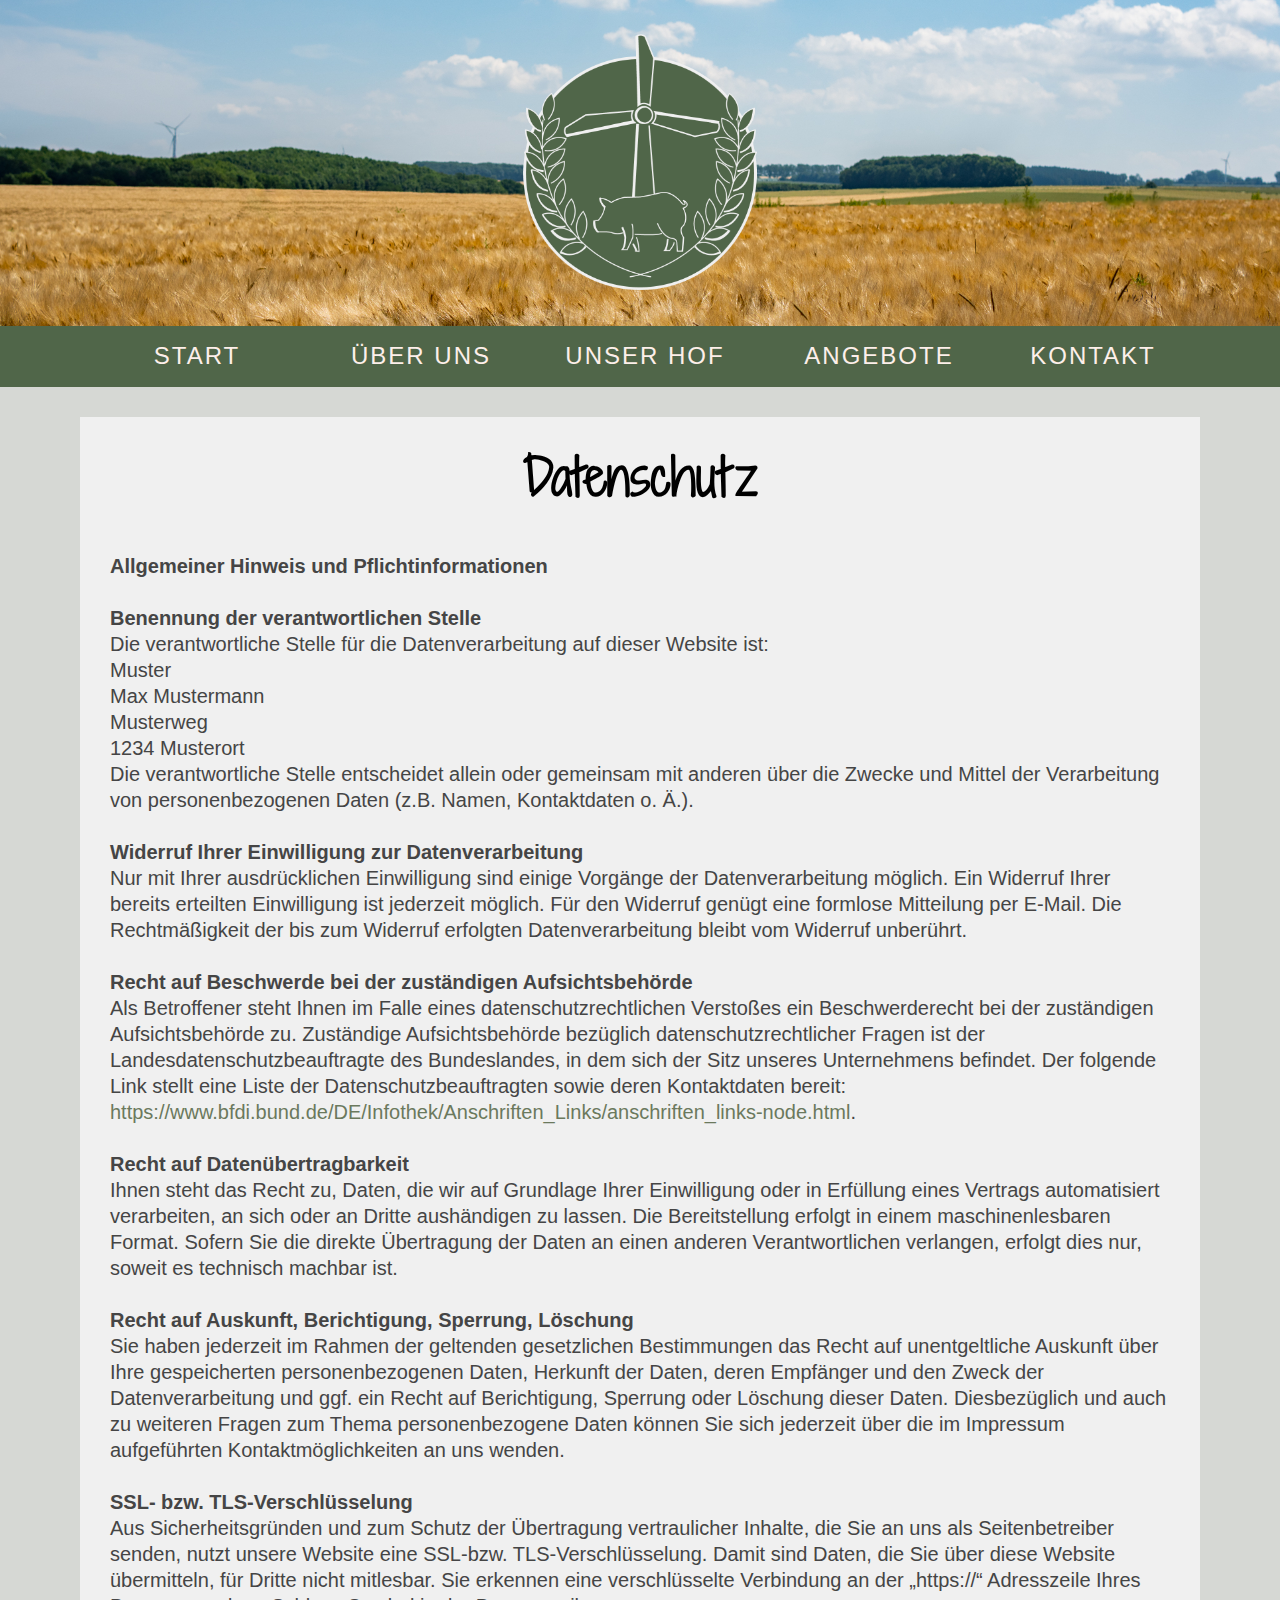
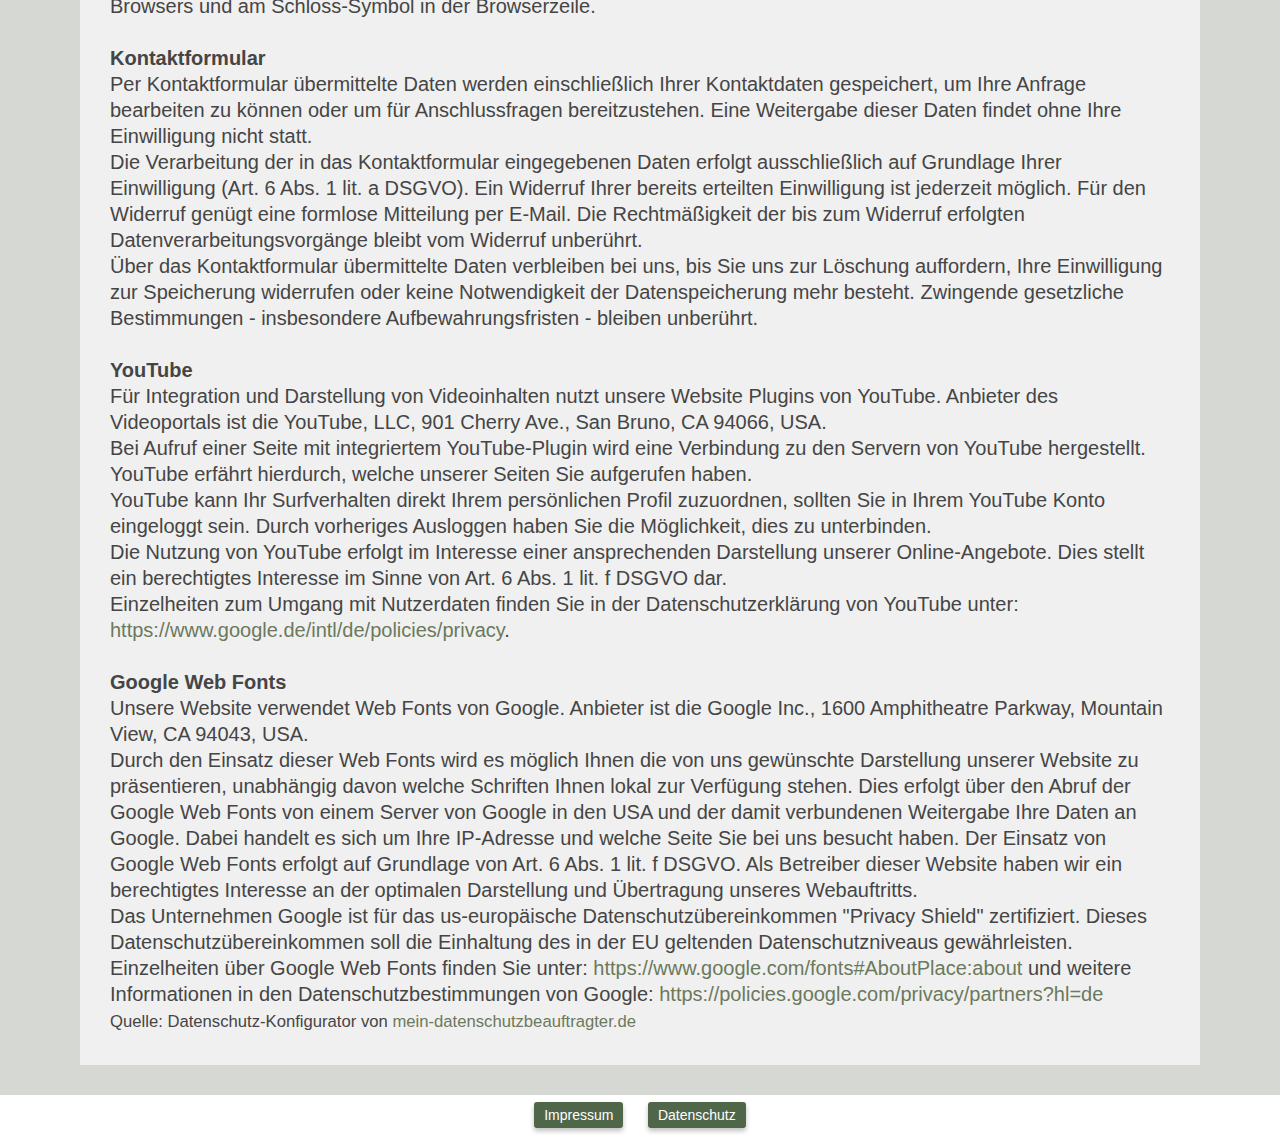
<file: MARLs_Grotenhof/Datenschutz.html>
<!doctype html>
<html lang="de">

<head>
    <meta charset="utf-8">
    <title>Datenschutz</title>
    <link rel="shortcut icon" type="image/png" href="pics/Icon.png" />
    <link rel="stylesheet" type="text/css" href="css/layout.css">
    <link rel="preconnect" href="https://fonts.googleapis.com">
    <link rel="preconnect" href="https://fonts.gstatic.com" crossorigin>
    <link href="https://fonts.googleapis.com/css2?family=Shadows+Into+Light+Two&display=swap" rel="stylesheet">
</head>

<body>

    <header>
        <img src="pics/logo.png" alt="Logo" id="logo">
    </header>

    <nav id="menue">
        <ul>
            <li><a class="start" href="index.html">Start</a></li>
            <li><a href="Ueber_Uns.html">Über uns</a></li>
            <li><a href="Unser_Hof.html">Unser Hof</a></li>
            <li id="dropdown">
                Angebote
                <ul class="submenu">
                    <li id="Dienstleistungen"><a href="Unser_Angebot.html" id="aktuell">Dienstleistungen</a></li>
                    <li id="Hofladen"><a href="Hofladen.html">Hofladen</a></li>
                </ul>
            </li>
            <li><a href="Kontakt.html">Kontakt</a></li>

        </ul>
    </nav>

    <!------------------------------------------------------------------------------->
    <button class="ham">
        <span class="menuIcon material-icons">
            <img src="pics/Burger.png" alt="burger" id="burger" width="50" height="50">
        </span>
        <span class="xIcon material-icons">
            <img src="pics/X.png" alt="schließen" id="x" width="50" height="50">
        </span>
    </button>

    <ul class="menu">
        <li><a href="index.html">Start</a></li>
        <li><a href="Ueber_Uns.html">Über uns</a></li>
        <li><a href="Unser_Hof.html">Unser Hof</a></li>
        <li><a href="Unser_Angebot.html" id="aktuell">Dienstleistungen</a></li>
        <li><a href="Hofladen.html">Hofladen</a></li>
        <li><a href="Kontakt.html">Kontakt</a></li>
        <link rel="preconnect" href="https://fonts.googleapis.com">
        <link rel="preconnect" href="https://fonts.gstatic.com" crossorigin>
        <link href="https://fonts.googleapis.com/css2?family=Allison&display=swap" rel="stylesheet">
    </ul>
    <!------------------------------------------------------------------------------->


    <div id="datenschutz">

        <h1>Datenschutz</h1>
        
        <p><br><strong>Allgemeiner Hinweis und Pflichtinformationen</strong></p>
        <p><br><strong>Benennung der verantwortlichen Stelle</strong></p>
        <p>Die verantwortliche Stelle für die Datenverarbeitung auf dieser Website ist:</p>
        <p><span id="s3-t-firma">Muster</span><br><span id="s3-t-ansprechpartner">Max Mustermann</span><br><span id="s3-t-strasse">Musterweg</span><br><span id="s3-t-plz">1234</span> <span id="s3-t-ort">Musterort</span></p><p></p>
        <p>Die verantwortliche Stelle entscheidet allein oder gemeinsam mit anderen über die Zwecke und Mittel der Verarbeitung von personenbezogenen Daten (z.B. Namen, Kontaktdaten o. Ä.).</p>
        
        <p><br><strong>Widerruf Ihrer Einwilligung zur Datenverarbeitung</strong></p>
        <p>Nur mit Ihrer ausdrücklichen Einwilligung sind einige Vorgänge der Datenverarbeitung möglich. Ein Widerruf Ihrer bereits erteilten Einwilligung ist jederzeit möglich. Für den Widerruf genügt eine formlose Mitteilung per E-Mail. Die Rechtmäßigkeit der bis zum Widerruf erfolgten Datenverarbeitung bleibt vom Widerruf unberührt.</p>
        
        <p><br><strong>Recht auf Beschwerde bei der zuständigen Aufsichtsbehörde</strong></p>
        <p>Als Betroffener steht Ihnen im Falle eines datenschutzrechtlichen Verstoßes ein Beschwerderecht bei der zuständigen Aufsichtsbehörde zu. Zuständige Aufsichtsbehörde bezüglich datenschutzrechtlicher Fragen ist der Landesdatenschutzbeauftragte des Bundeslandes, in dem sich der Sitz unseres Unternehmens befindet. Der folgende Link stellt eine Liste der Datenschutzbeauftragten sowie deren Kontaktdaten bereit: <a href="https://www.bfdi.bund.de/DE/Infothek/Anschriften_Links/anschriften_links-node.html" target="_blank">https://www.bfdi.bund.de/DE/Infothek/Anschriften_Links/anschriften_links-node.html</a>.</p>
        
        <p><br><strong>Recht auf Datenübertragbarkeit</strong></p>
        <p>Ihnen steht das Recht zu, Daten, die wir auf Grundlage Ihrer Einwilligung oder in Erfüllung eines Vertrags automatisiert verarbeiten, an sich oder an Dritte aushändigen zu lassen. Die Bereitstellung erfolgt in einem maschinenlesbaren Format. Sofern Sie die direkte Übertragung der Daten an einen anderen Verantwortlichen verlangen, erfolgt dies nur, soweit es technisch machbar ist.</p>
        
        <p><br><strong>Recht auf Auskunft, Berichtigung, Sperrung, Löschung</strong></p>
        <p>Sie haben jederzeit im Rahmen der geltenden gesetzlichen Bestimmungen das Recht auf unentgeltliche Auskunft über Ihre gespeicherten personenbezogenen Daten, Herkunft der Daten, deren Empfänger und den Zweck der Datenverarbeitung und ggf. ein Recht auf Berichtigung, Sperrung oder Löschung dieser Daten. Diesbezüglich und auch zu weiteren Fragen zum Thema personenbezogene Daten können Sie sich jederzeit über die im Impressum aufgeführten Kontaktmöglichkeiten an uns wenden.</p>
        
        <p><br><strong>SSL- bzw. TLS-Verschlüsselung</strong></p>
        <p>Aus Sicherheitsgründen und zum Schutz der Übertragung vertraulicher Inhalte, die Sie an uns als Seitenbetreiber senden, nutzt unsere Website eine SSL-bzw. TLS-Verschlüsselung. Damit sind Daten, die Sie über diese Website übermitteln, für Dritte nicht mitlesbar. Sie erkennen eine verschlüsselte Verbindung an der „https://“ Adresszeile Ihres Browsers und am Schloss-Symbol in der Browserzeile.</p>
        
        <p><br><strong>Kontaktformular</strong></p>
        <p>Per Kontaktformular übermittelte Daten werden einschließlich Ihrer Kontaktdaten gespeichert, um Ihre Anfrage bearbeiten zu können oder um für Anschlussfragen bereitzustehen. Eine Weitergabe dieser Daten findet ohne Ihre Einwilligung nicht statt.</p>
        <p>Die Verarbeitung der in das Kontaktformular eingegebenen Daten erfolgt ausschließlich auf Grundlage Ihrer Einwilligung (Art. 6 Abs. 1 lit. a DSGVO). Ein Widerruf Ihrer bereits erteilten Einwilligung ist jederzeit möglich. Für den Widerruf genügt eine formlose Mitteilung per E-Mail. Die Rechtmäßigkeit der bis zum Widerruf erfolgten Datenverarbeitungsvorgänge bleibt vom Widerruf unberührt.</p>
        <p>Über das Kontaktformular übermittelte Daten verbleiben bei uns, bis Sie uns zur Löschung auffordern, Ihre Einwilligung zur Speicherung widerrufen oder keine Notwendigkeit der Datenspeicherung mehr besteht. Zwingende gesetzliche Bestimmungen - insbesondere Aufbewahrungsfristen - bleiben unberührt.</p>
                    
        <p><br><strong>YouTube</strong></p>
        <p>Für Integration und Darstellung von Videoinhalten nutzt unsere Website Plugins von YouTube. Anbieter des Videoportals ist die YouTube, LLC, 901 Cherry Ave., San Bruno, CA 94066, USA.</p>
        <p>Bei Aufruf einer Seite mit integriertem YouTube-Plugin wird eine Verbindung zu den Servern von YouTube hergestellt. YouTube erfährt hierdurch, welche unserer Seiten Sie aufgerufen haben.</p>
        <p>YouTube kann Ihr Surfverhalten direkt Ihrem persönlichen Profil zuzuordnen, sollten Sie in Ihrem YouTube Konto eingeloggt sein. Durch vorheriges Ausloggen haben Sie die Möglichkeit, dies zu unterbinden.</p>
        <p>Die Nutzung von YouTube erfolgt im Interesse einer ansprechenden Darstellung unserer Online-Angebote. Dies stellt ein berechtigtes Interesse im Sinne von Art. 6 Abs. 1 lit. f DSGVO dar.</p>
        <p>Einzelheiten zum Umgang mit Nutzerdaten finden Sie in der Datenschutzerklärung von YouTube unter: <a href="https://www.google.de/intl/de/policies/privacy">https://www.google.de/intl/de/policies/privacy</a>.</p>
                    
        <p><br><strong>Google Web Fonts</strong></p>
        <p>Unsere Website verwendet Web Fonts von Google. Anbieter ist die Google Inc., 1600 Amphitheatre Parkway, Mountain View, CA 94043, USA.</p>
        <p>Durch den Einsatz dieser Web Fonts wird es möglich Ihnen die von uns gewünschte Darstellung unserer Website zu präsentieren, unabhängig davon welche Schriften Ihnen lokal zur Verfügung stehen. Dies erfolgt über den Abruf der Google Web Fonts von einem Server von Google in den USA und der damit verbundenen Weitergabe Ihre Daten an Google. Dabei handelt es sich um Ihre IP-Adresse und welche Seite Sie bei uns besucht haben. Der Einsatz von Google Web Fonts erfolgt auf Grundlage von Art. 6 Abs. 1 lit. f DSGVO. Als Betreiber dieser Website haben wir ein berechtigtes Interesse an der optimalen Darstellung und Übertragung unseres Webauftritts.</p>
        <p>Das Unternehmen Google ist für das us-europäische Datenschutzübereinkommen "Privacy Shield" zertifiziert. Dieses Datenschutzübereinkommen soll die Einhaltung des in der EU geltenden Datenschutzniveaus gewährleisten.</p>
        <p>Einzelheiten über Google Web Fonts finden Sie unter: <a href="https://www.google.com/fonts#AboutPlace:about">https://www.google.com/fonts#AboutPlace:about</a> und weitere Informationen in den Datenschutzbestimmungen von Google: <a href="https://policies.google.com/privacy/partners?hl=de">https://policies.google.com/privacy/partners?hl=de</a></p>
                    <p><small>Quelle: Datenschutz-Konfigurator von <a href="http://www.mein-datenschutzbeauftragter.de" target="_blank">mein-datenschutzbeauftragter.de</a></small></p>

    </div>

    <div class="footer">
    <a href="impressum.html"><button id="imp">Impressum</button></a>
    <a href="Datenschutz.html"><button id="dat">Datenschutz</button></a>
    </div>
    <script src="js/allg.js"></script>
</body>

</html>
</file>
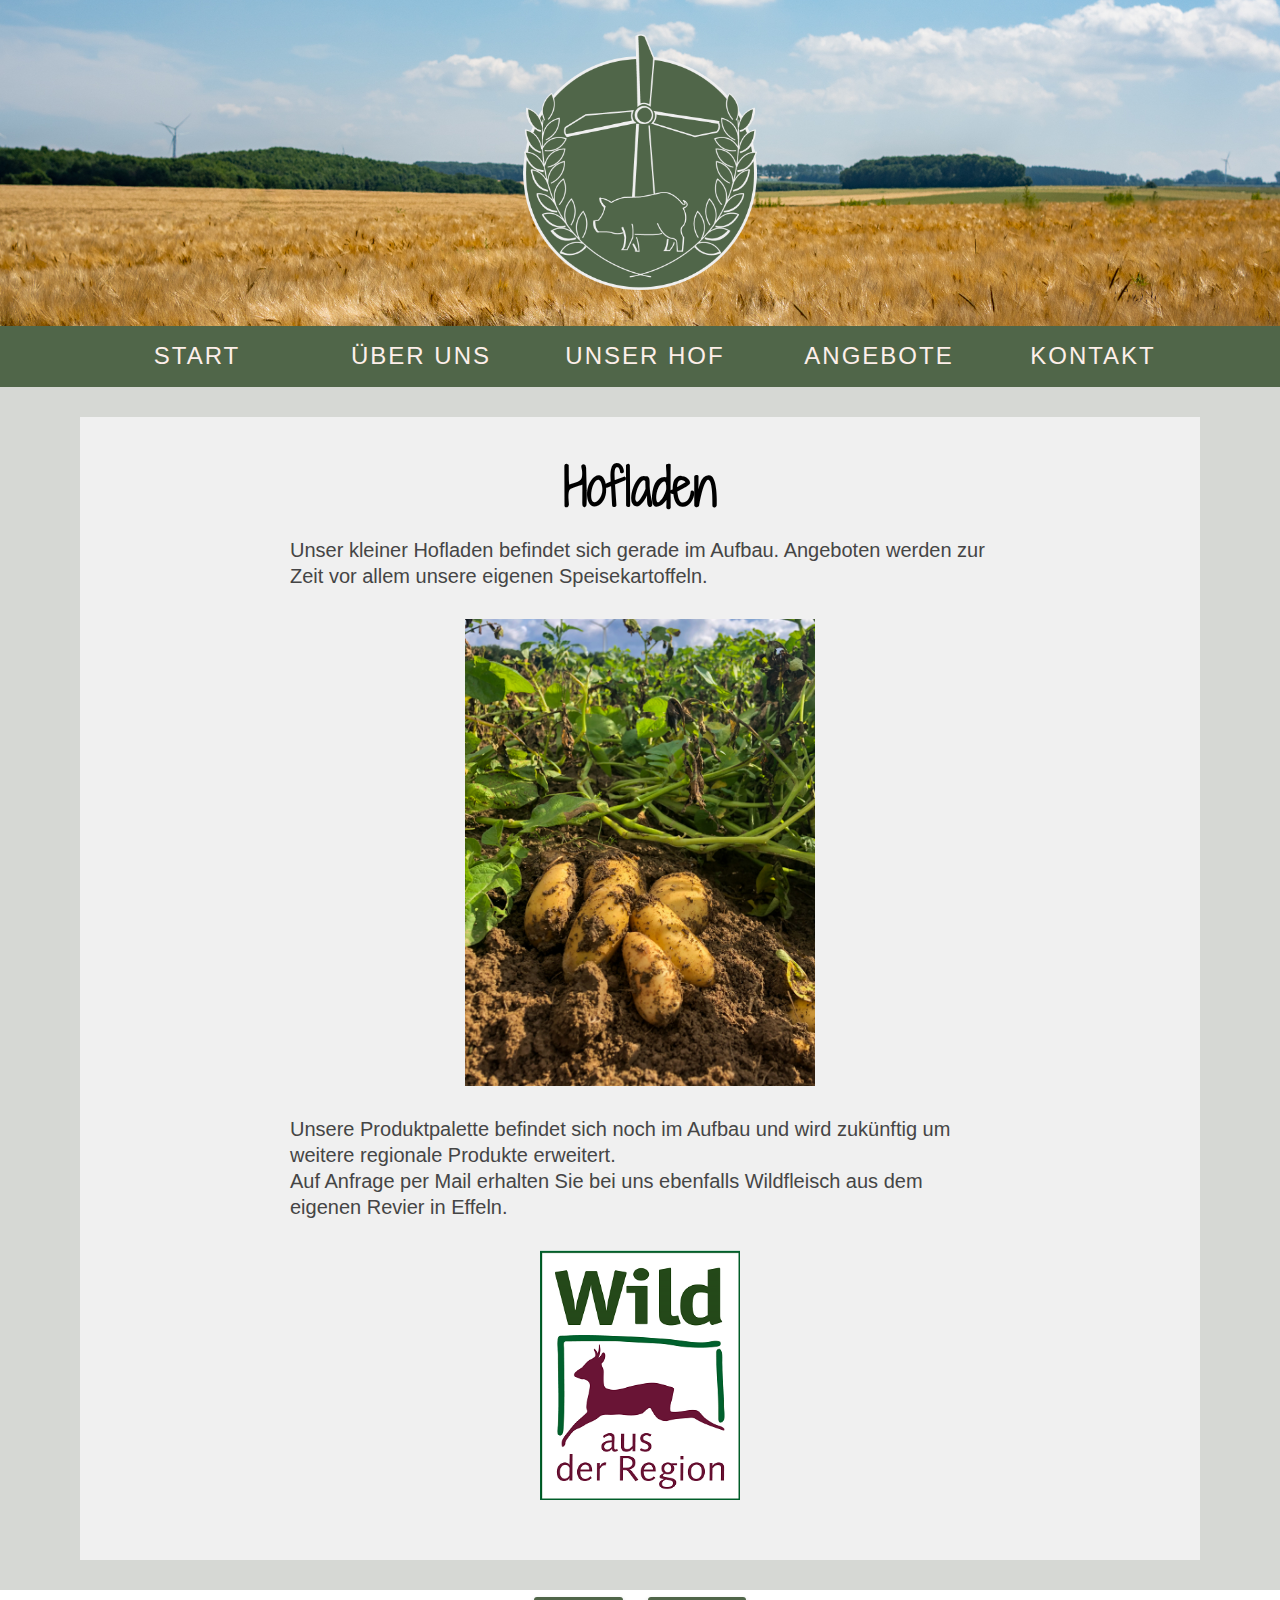
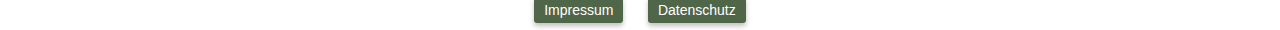
<file: MARLs_Grotenhof/Hofladen.html>
<!doctype html>
<html lang="de">

<head>
  <meta charset="utf-8">
  <title>Hofladen</title>
  <link rel="shortcut icon" type="image/png" href="pics/Icon.png" />
  <link rel="stylesheet" type="text/css" href="css/layout.css">
  <link rel="preconnect" href="https://fonts.googleapis.com">
  <link rel="preconnect" href="https://fonts.gstatic.com" crossorigin>
  <link href="https://fonts.googleapis.com/css2?family=Shadows+Into+Light+Two&display=swap" rel="stylesheet">
  <link rel="preconnect" href="https://fonts.googleapis.com">
  <link rel="preconnect" href="https://fonts.gstatic.com" crossorigin>
  <link href="https://fonts.googleapis.com/css2?family=Allison&display=swap" rel="stylesheet">
</head>

<body>

  <header>
    <img src="pics/logo.png" alt="Logo" id="logo">
  </header>

  <nav id="menue">
    <ul>
      <li><a class="start" href="index.html">Start</a></li>
      <li><a href="Ueber_Uns.html">Über uns</a></li>
      <li><a href="Unser_Hof.html">Unser Hof</a></li>
      <li id="dropdown">
        Angebote
        <ul class="submenu">
          <li id="Dienstleistungen"><a href="Unser_Angebot.html">Dienstleistungen</a></li>
          <li id="Hofladen"><a href="Hofladen.html" id="aktuell">Hofladen</a></li>
        </ul>
      </li>
      <li><a href="Kontakt.html">Kontakt</a></li>

    </ul>
  </nav>

  <!------------------------------------------------------------------------------->
  <button class="ham">
    <span class="menuIcon material-icons">
      <img src="pics/Burger.png" alt="burger" id="burger" width="50" height="50">
    </span>
    <span class="xIcon material-icons">
      <img src="pics/X.png" alt="schließen" id="x" width="50" height="50">
    </span>
  </button>

  <ul class="menu">
    <li><a href="index.html">Start</a></li>
    <li><a href="Ueber_Uns.html">Über uns</a></li>
    <li><a href="Unser_Hof.html">Unser Hof</a></li>
    <li><a href="Unser_Angebot.html">Dienstleistungen</a></li>
    <li><a href="Hofladen.html" id="aktuell">Hofladen</a></li>
    <li><a href="Kontakt.html">Kontakt</a></li>
  </ul>
  <!------------------------------------------------------------------------------->

  <div id="Hofl">
    <h1>Hofladen</h1>
    <p>
      Unser kleiner Hofladen befindet sich gerade im Aufbau. Angeboten werden zur Zeit vor allem unsere eigenen
      Speisekartoffeln.
    </p>
    <img src="pics/cam/Kartoffel.jpg" width="350px">
    <p>
      Unsere Produktpalette befindet sich noch im Aufbau und wird zukünftig um weitere regionale Produkte erweitert.
      <br>
      Auf Anfrage per Mail erhalten Sie bei uns ebenfalls Wildfleisch aus dem eigenen Revier in Effeln.
    </p>
    <img src="pics/Wild.png" width="200px">
  </div>

  <div class="footer">
    <a href="impressum.html"><button id="imp">Impressum</button></a>
    <a href="Datenschutz.html"><button id="dat">Datenschutz</button></a>
  </div>
  <script src="js/allg.js"></script>
</body>

</html>
</file>
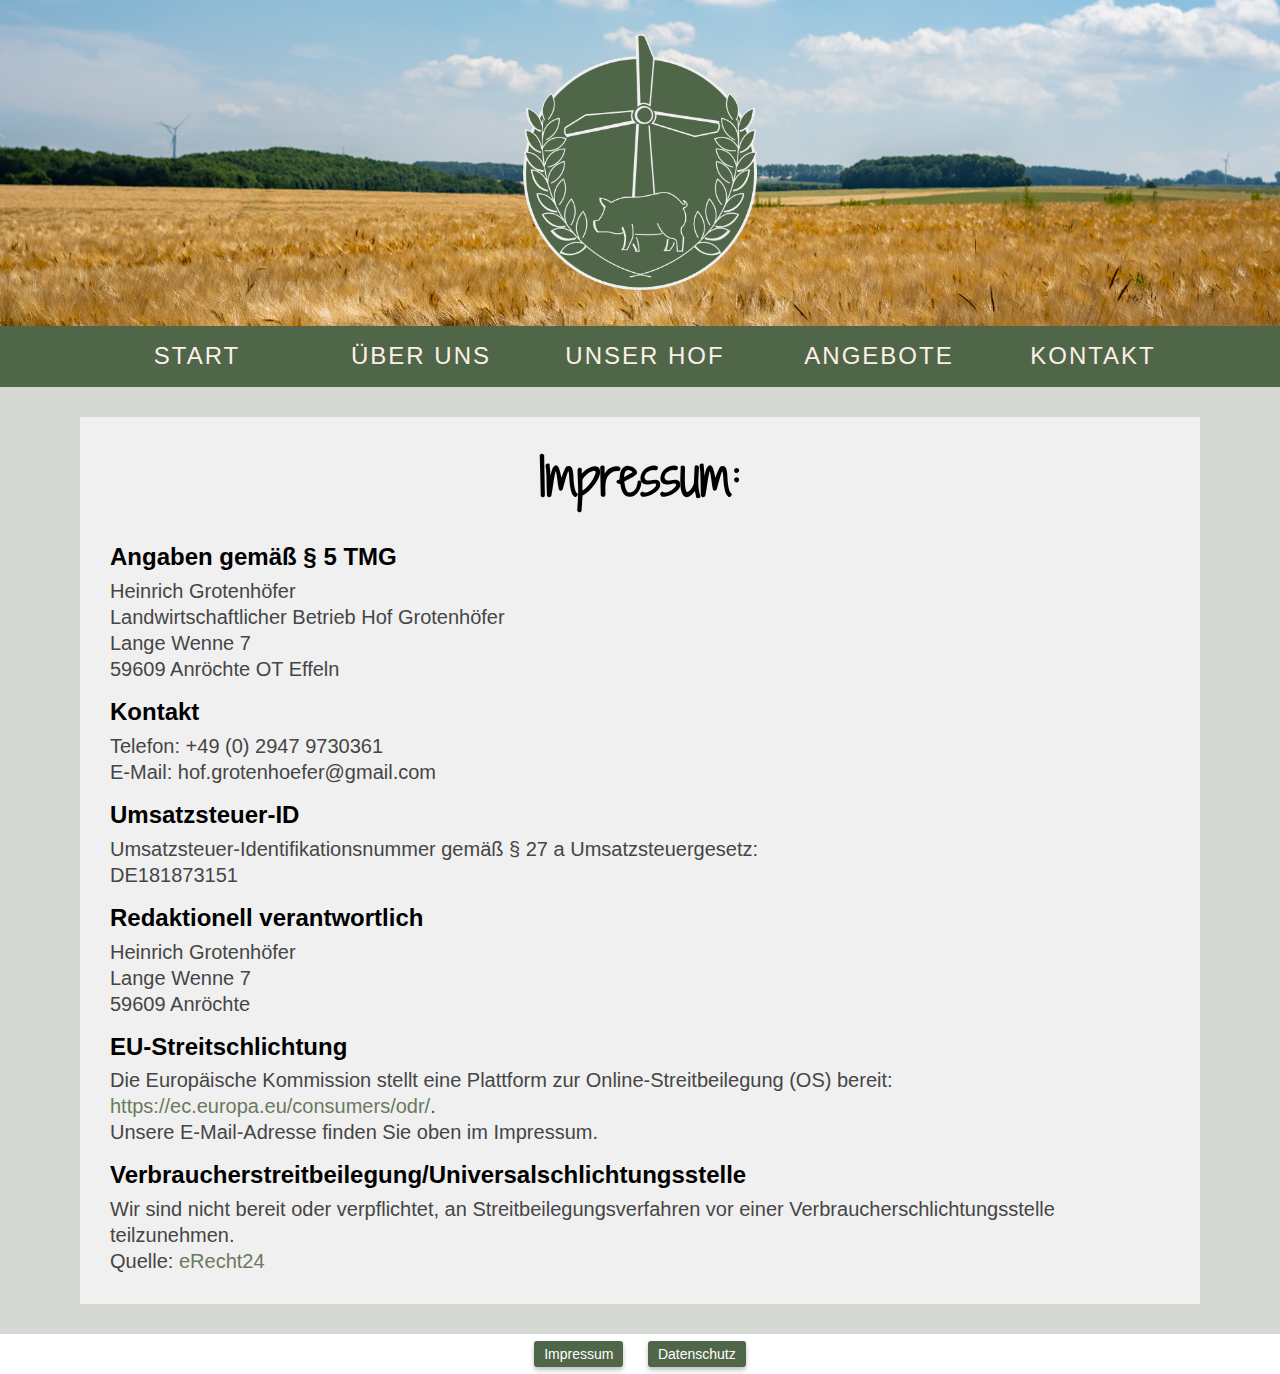
<file: MARLs_Grotenhof/impressum.html>
<!doctype html>
<html lang="de">

<head>
  <meta charset="utf-8">
  <title>Impressum</title>
  <link rel="shortcut icon" type="image/png" href="pics/Icon.png" />
  <link rel="stylesheet" type="text/css" href="css/layout.css">
  <link rel="preconnect" href="https://fonts.googleapis.com">
  <link rel="preconnect" href="https://fonts.gstatic.com" crossorigin>
  <link href="https://fonts.googleapis.com/css2?family=Shadows+Into+Light+Two&display=swap" rel="stylesheet">
</head>

<body>

  <header>
    <img src="pics/logo.png" alt="Logo" id="logo">
  </header>

  <nav id="menue">
    <ul>
      <li><a class="start" href="index.html">Start</a></li>
      <li><a href="Ueber_Uns.html">Über uns</a></li>
      <li><a href="Unser_Hof.html">Unser Hof</a></li>
      <li id="dropdown">
        Angebote
        <ul class="submenu">
          <li id="Dienstleistungen"><a href="Unser_Angebot.html" id="aktuell">Dienstleistungen</a></li>
          <li id="Hofladen"><a href="Hofladen.html">Hofladen</a></li>
        </ul>
      </li>
      <li><a href="Kontakt.html">Kontakt</a></li>

    </ul>
  </nav>

  <!------------------------------------------------------------------------------->
  <button class="ham">
    <span class="menuIcon material-icons">
      <img src="pics/Burger.png" alt="burger" id="burger" width="50" height="50">
    </span>
    <span class="xIcon material-icons">
      <img src="pics/X.png" alt="schließen" id="x" width="50" height="50">
    </span>
  </button>

  <ul class="menu">
    <li><a href="index.html">Start</a></li>
    <li><a href="Ueber_Uns.html">Über uns</a></li>
    <li><a href="Unser_Hof.html">Unser Hof</a></li>
    <li><a href="Unser_Angebot.html" id="aktuell">Dienstleistungen</a></li>
    <li><a href="Hofladen.html">Hofladen</a></li>
    <li><a href="Kontakt.html">Kontakt</a></li>
    <link rel="preconnect" href="https://fonts.googleapis.com">
    <link rel="preconnect" href="https://fonts.gstatic.com" crossorigin>
    <link href="https://fonts.googleapis.com/css2?family=Allison&display=swap" rel="stylesheet">
  </ul>
  <!------------------------------------------------------------------------------->


  <div id="impressum">

    <h1>Impressum:</h1>
    <h2>Angaben gem&auml;&szlig; &sect; 5 TMG</h2>

    <p>Heinrich Grotenh&ouml;fer<br />

      Landwirtschaftlicher Betrieb Hof Grotenh&ouml;fer<br />

      Lange Wenne 7<br />

      59609 Anr&ouml;chte OT Effeln</p>




    <h2>Kontakt</h2>

    <p>Telefon: +49 (0) 2947 9730361<br />

      E-Mail: hof.grotenhoefer@gmail.com</p>




    <h2>Umsatzsteuer-ID</h2>

    <p>Umsatzsteuer-Identifikationsnummer gem&auml;&szlig; &sect; 27 a Umsatzsteuergesetz:<br />

      DE181873151</p>




    <h2>Redaktionell verantwortlich</h2>

    <p>Heinrich Grotenh&ouml;fer<br />

      Lange Wenne 7<br />

      59609 Anr&ouml;chte</p>




    <h2>EU-Streitschlichtung</h2>

    <p>Die Europ&auml;ische Kommission stellt eine Plattform zur Online-Streitbeilegung (OS) bereit: <a
        href="https://ec.europa.eu/consumers/odr/" target="_blank"
        rel="noopener noreferrer">https://ec.europa.eu/consumers/odr/</a>.<br /> Unsere E-Mail-Adresse finden Sie oben
      im Impressum.</p>




    <h2>Verbraucher&shy;streit&shy;beilegung/Universal&shy;schlichtungs&shy;stelle</h2>

    <p>Wir sind nicht bereit oder verpflichtet, an Streitbeilegungsverfahren vor einer Verbraucherschlichtungsstelle
      teilzunehmen.</p>




    <p>Quelle: <a href="https://www.e-recht24.de">eRecht24</a></p>




  </div>

  <div class="footer">
  <a href="impressum.html"><button id="imp">Impressum</button></a>
  <a href="Datenschutz.html"><button id="dat">Datenschutz</button></a>
  </div>
  <script src="js/allg.js"></script>
</body>

</html>
</file>
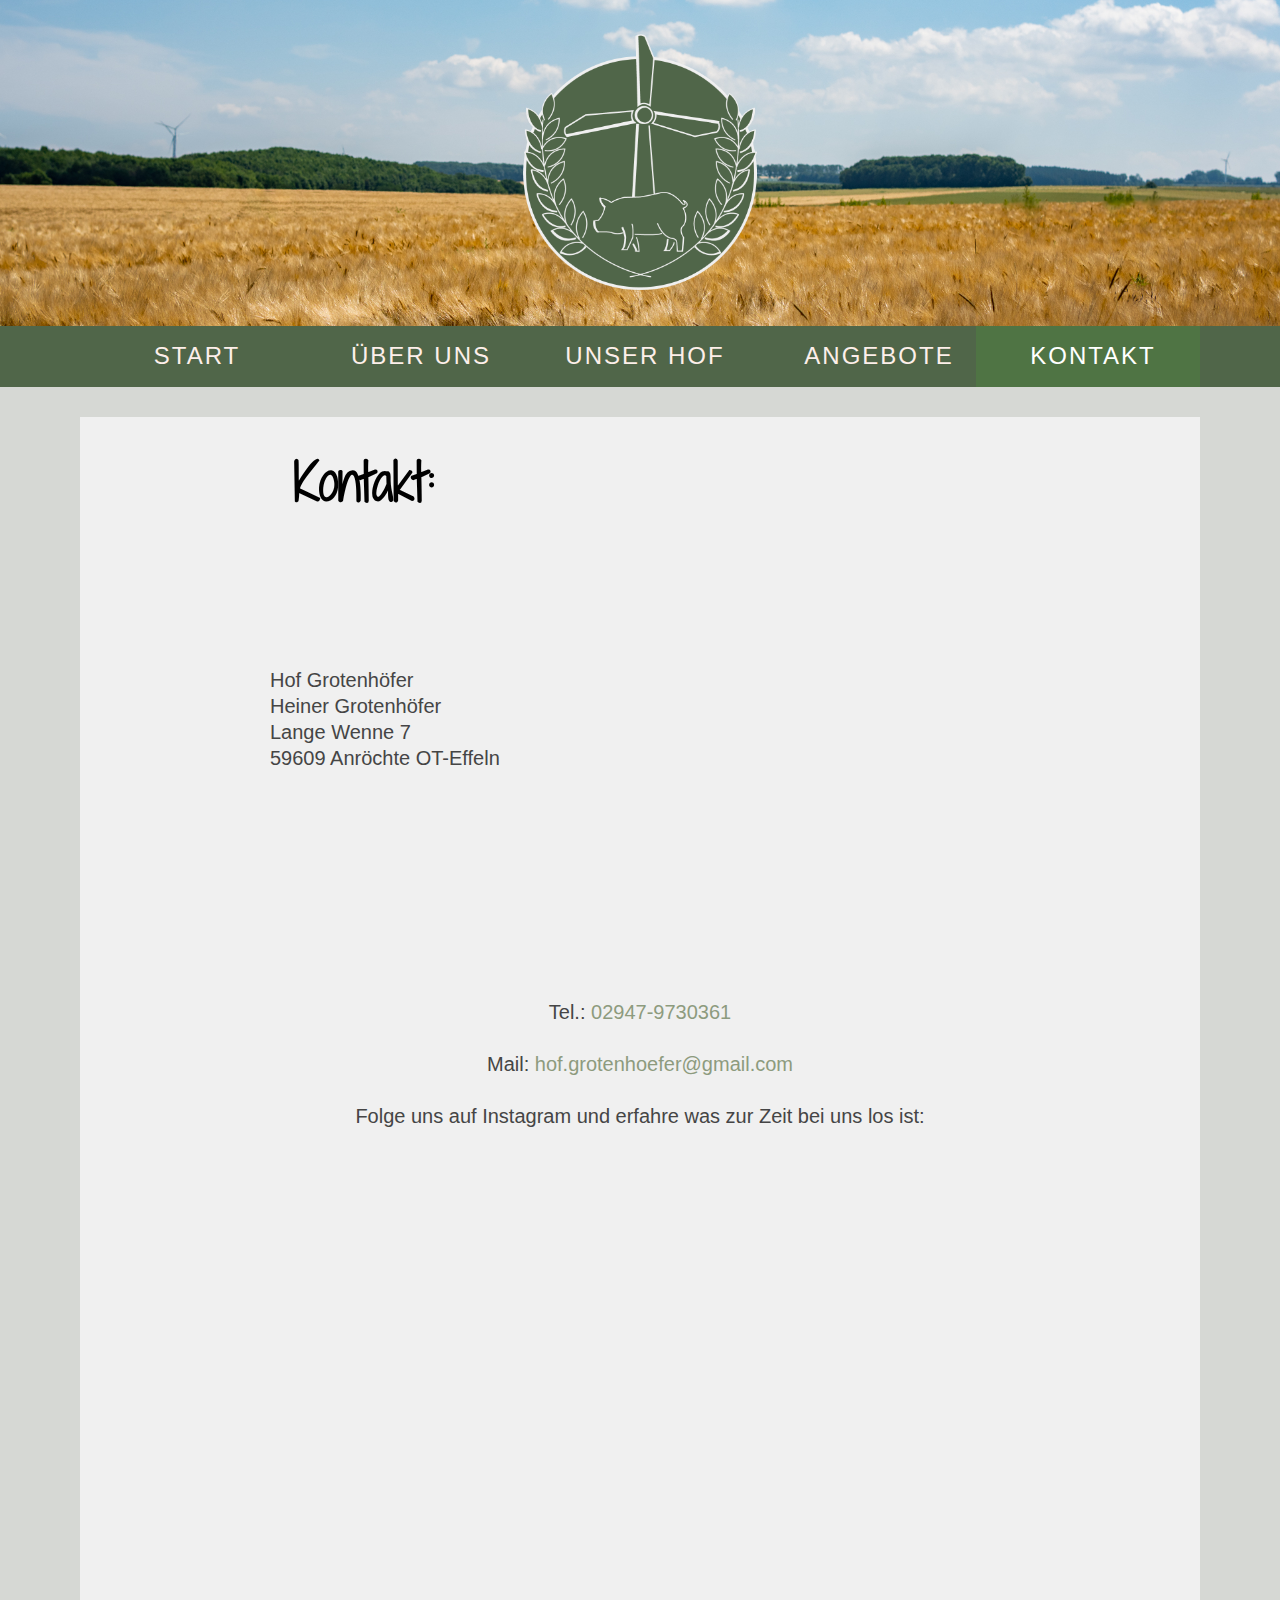
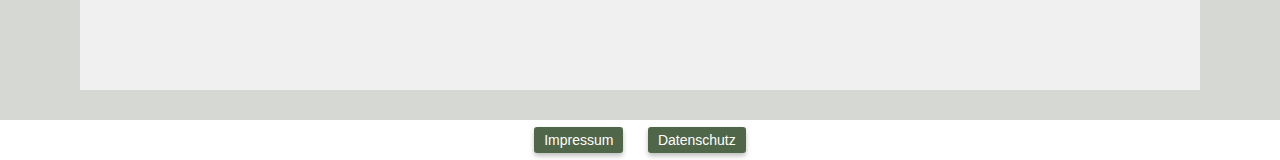
<file: MARLs_Grotenhof/Kontakt.html>
<!doctype html>
<html lang="de">

<head>
  <meta charset="utf-8">
  <title>Kontakt</title>
  <link rel="shortcut icon" type="image/png" href="pics/Icon.png" />
  <link rel="stylesheet" type="text/css" href="css/layout.css">
  <link rel="preconnect" href="https://fonts.googleapis.com">
  <link rel="preconnect" href="https://fonts.gstatic.com" crossorigin>
  <link href="https://fonts.googleapis.com/css2?family=Shadows+Into+Light+Two&display=swap" rel="stylesheet">
  <link rel="preconnect" href="https://fonts.googleapis.com">
  <link rel="preconnect" href="https://fonts.gstatic.com" crossorigin>
  <link href="https://fonts.googleapis.com/css2?family=Shadows+Into+Light&display=swap" rel="stylesheet">
</head>

<body>

  <header>
    <img src="pics/logo.png" alt="Logo" id="logo">
  </header>

  <nav id="menue">
    <ul>
      <li><a class="start" href="index.html">Start</a></li>
      <li><a href="Ueber_Uns.html">Über uns</a></li>
      <li><a href="Unser_Hof.html">Unser Hof</a></li>
      <li id="dropdown">
        Angebote
        <ul class="submenu">
          <li id="Dienstleistungen"><a href="Unser_Angebot.html">Dienstleistungen</a></li>
          <li id="Hofladen"><a href="Hofladen.html">Hofladen</a></li>
        </ul>
      </li>
      <li><a href="Kontakt.html" id="aktuell">Kontakt</a></li>

    </ul>
  </nav>

  <!------------------------------------------------------------------------------->
  <button class="ham">
    <span class="menuIcon material-icons">
      <img src="pics/Burger.png" alt="burger" id="burger" width="50" height="50">
    </span>
    <span class="xIcon material-icons">
      <img src="pics/X.png" alt="schließen" id="x" width="50" height="50">
    </span>
  </button>

  <ul class="menu">
    <li><a href="index.html">Start</a></li>
    <li><a href="Ueber_Uns.html">Über uns</a></li>
    <li><a href="Unser_Hof.html">Unser Hof</a></li>
    <li><a href="Unser_Angebot.html">Dienstleistungen</a></li>
    <li><a href="Hofladen.html">Hofladen</a></li>
    <li><a href="Kontakt.html" id="aktuell">Kontakt</a></li>
    <link rel="preconnect" href="https://fonts.googleapis.com">
    <link rel="preconnect" href="https://fonts.gstatic.com" crossorigin>
    <link href="https://fonts.googleapis.com/css2?family=Allison&display=swap" rel="stylesheet">
  </ul>
  <!------------------------------------------------------------------------------->


  <div id="Kontakt">

    <h1>Kontakt:</h1>
    <div id="maps">
      <p>
        Hof Grotenhöfer <br>
        Heiner Grotenhöfer <br>
        Lange Wenne 7 <br>
        59609 Anröchte OT-Effeln
      </p>
      <iframe
        src="https://www.google.com/maps/embed?pb=!1m14!1m8!1m3!1d2948.2265589117305!2d8.3672237!3d51.5184059!3m2!1i1024!2i768!4f13.1!3m3!1m2!1s0x47bbc522551a598d%3A0xab24b89cda23c096!2sLange%20Wenne%207%2C%2059609%20Anr%C3%B6chte!5e1!3m2!1sde!2sde!4v1631492585512!5m2!1sde!2sde"
        width="600" height="450" style="border:0;" allowfullscreen="" loading="lazy"></iframe>
    </div>

    <p id="li">
      <br><br>
      Tel.:<a href="tel:+4929479730361>"> 02947-9730361</a> <br> <br>
      Mail:<a href="mailto:hof.grotenhoefer@gmail.com"> hof.grotenhoefer@gmail.com</a> <br>
      <br>
      Folge uns auf Instagram und erfahre was zur Zeit bei uns los ist:

    </p>
    <iframe src="http://instagram.com/p/CTNAWPMjHh6/embed/captioned" width="400" height="505" frameborder="0"
      scrolling="no" allowtransparency="true"></iframe>
  </div>

  <div class="footer">
    <a href="impressum.html"><button id="imp">Impressum</button></a>
    <a href="Datenschutz.html"><button id="dat">Datenschutz</button></a>
  </div>
  <script src="js/allg.js"></script>
</body>

</html>
</file>
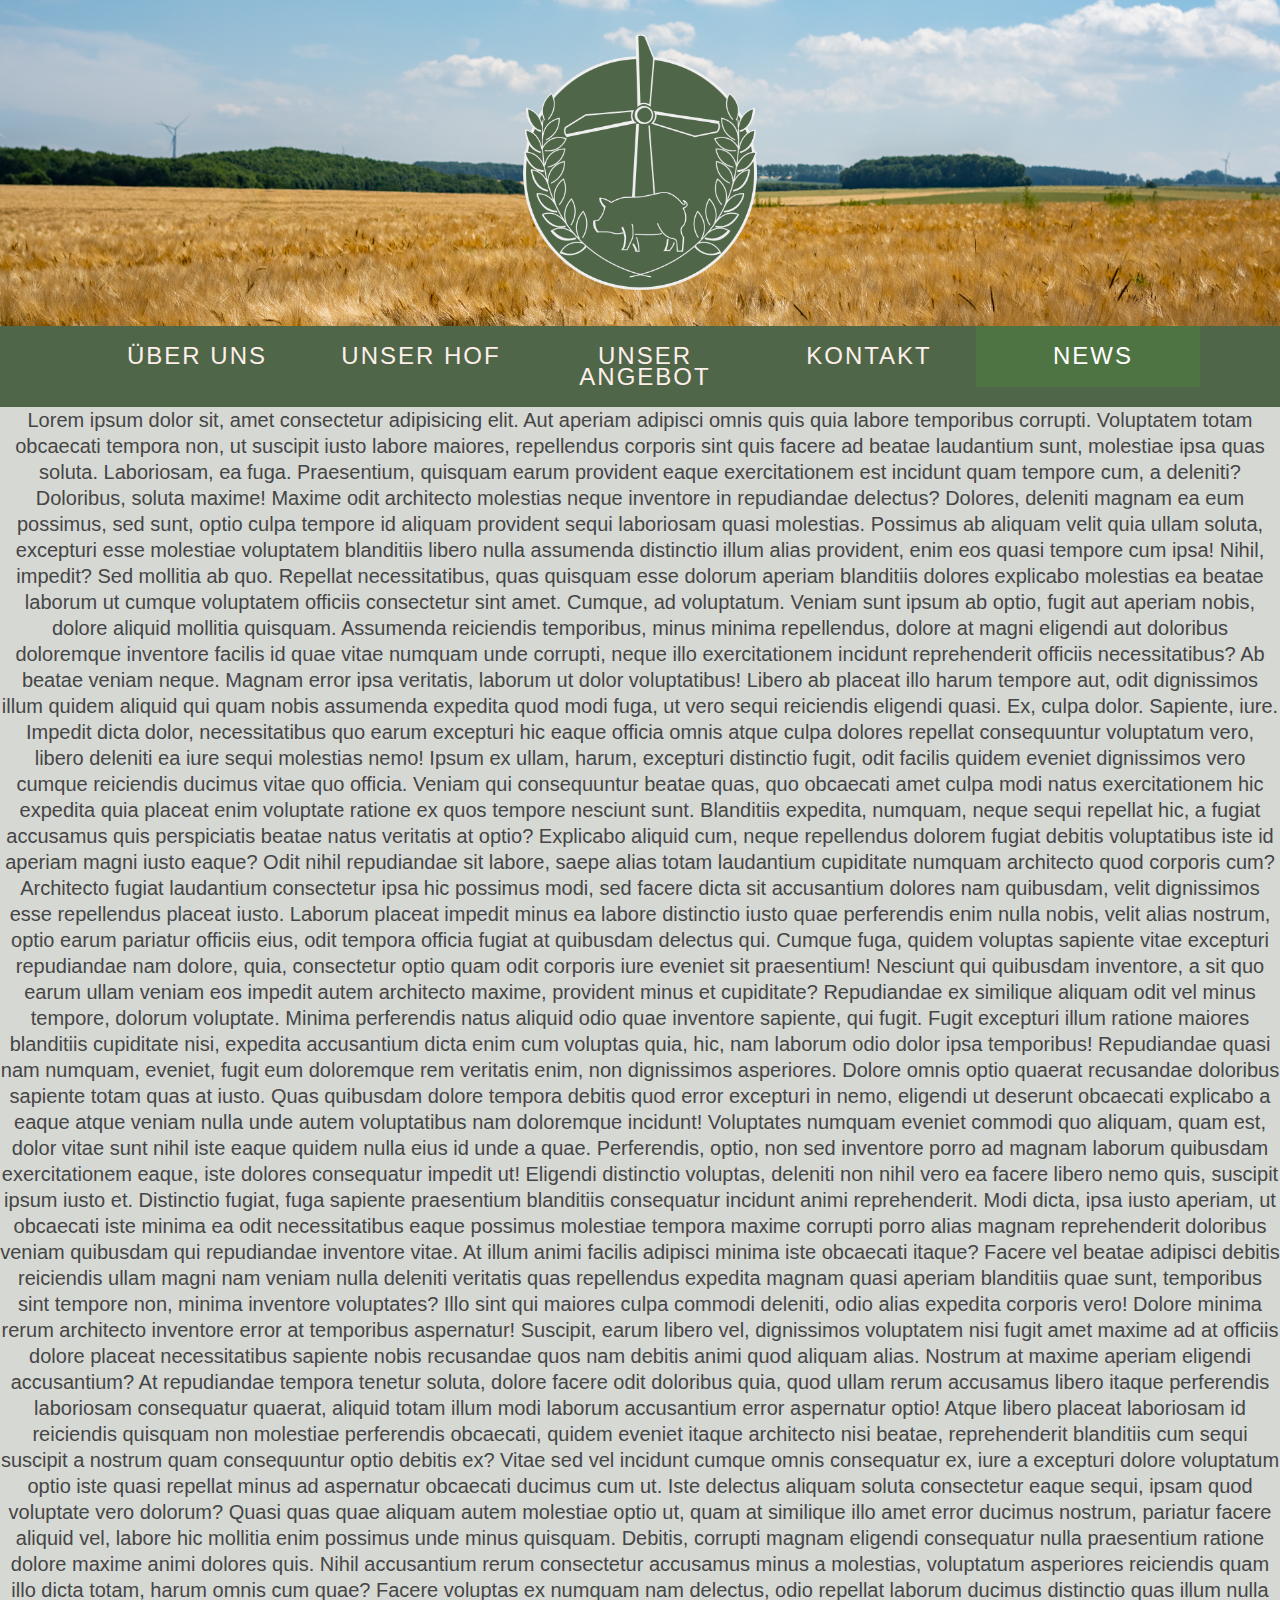
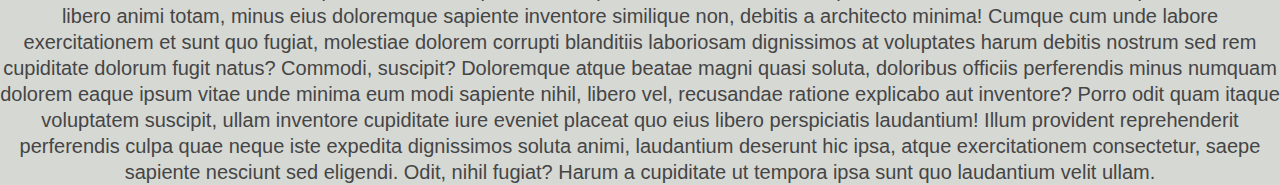
<file: MARLs_Grotenhof/News.html>
<!doctype html>
<html lang="de">
  <head>
    <meta charset="utf-8">
    <title>News</title>
    <link rel="shortcut icon" type="image/png" href="pics/Icon.png"/>
    <link rel="stylesheet" type="text/css" href="css/layout.css">
  </head>

  <body> 
    
        <header>
            <img src="pics/logo.png" alt="Logo" id="logo">
        </header>

        <nav id="menue">
           <ul>
            <li id="start"><a href="index.html">Über uns</a></li>
            <li><a href="Unser_Hof.html">Unser Hof</a></li>
            <li id="angebot"><a href="Unser_Angebot.html">Unser Angebot</a></li>
            <li><a href="Kontakt.html">Kontakt</a></li>
            <li id="nws"><a href="News.html" id="aktuell">News</a></li>
           </ul>       
        </nav>


 <!------------------------------------------------------------------------------->
 <button class="ham">
  <span class="menuIcon material-icons">
    <img src="pics/Burger.png" alt="burger" id="burger" width="50" height="50">
  </span>
  <span class="xIcon material-icons">
    <img src="pics/X.png" alt="schließen" id="x" width="50" height="50">
  </span>
</button>

<ul class="menu">
  <li id="start"><a href="index.html" >Über uns</a></li>
  <li><a href="Unser_Hof.html">Unser Hof</a></li>
  <li id="angebot"><a href="Unser_Angebot.html">Unser Angebot</a></li>
  <li><a href="Kontakt.html">Kontakt</a></li>
  <li id="nws"><a href="News.html" id="aktuell">News</a></li>
</ul>
<!------------------------------------------------------------------------------->

        <p>Lorem ipsum dolor sit, amet consectetur adipisicing elit. Aut aperiam adipisci omnis quis quia labore temporibus corrupti. Voluptatem totam obcaecati tempora non, ut suscipit iusto labore maiores, repellendus corporis sint quis facere ad beatae laudantium sunt, molestiae ipsa quas soluta. Laboriosam, ea fuga. Praesentium, quisquam earum provident eaque exercitationem est incidunt quam tempore cum, a deleniti? Doloribus, soluta maxime! Maxime odit architecto molestias neque inventore in repudiandae delectus? Dolores, deleniti magnam ea eum possimus, sed sunt, optio culpa tempore id aliquam provident sequi laboriosam quasi molestias. Possimus ab aliquam velit quia ullam soluta, excepturi esse molestiae voluptatem blanditiis libero nulla assumenda distinctio illum alias provident, enim eos quasi tempore cum ipsa! Nihil, impedit? Sed mollitia ab quo. Repellat necessitatibus, quas quisquam esse dolorum aperiam blanditiis dolores explicabo molestias ea beatae laborum ut cumque voluptatem officiis consectetur sint amet. Cumque, ad voluptatum. Veniam sunt ipsum ab optio, fugit aut aperiam nobis, dolore aliquid mollitia quisquam. Assumenda reiciendis temporibus, minus minima repellendus, dolore at magni eligendi aut doloribus doloremque inventore facilis id quae vitae numquam unde corrupti, neque illo exercitationem incidunt reprehenderit officiis necessitatibus? Ab beatae veniam neque. Magnam error ipsa veritatis, laborum ut dolor voluptatibus! Libero ab placeat illo harum tempore aut, odit dignissimos illum quidem aliquid qui quam nobis assumenda expedita quod modi fuga, ut vero sequi reiciendis eligendi quasi. Ex, culpa dolor. Sapiente, iure. Impedit dicta dolor, necessitatibus quo earum excepturi hic eaque officia omnis atque culpa dolores repellat consequuntur voluptatum vero, libero deleniti ea iure sequi molestias nemo! Ipsum ex ullam, harum, excepturi distinctio fugit, odit facilis quidem eveniet dignissimos vero cumque reiciendis ducimus vitae quo officia. Veniam qui consequuntur beatae quas, quo obcaecati amet culpa modi natus exercitationem hic expedita quia placeat enim voluptate ratione ex quos tempore nesciunt sunt. Blanditiis expedita, numquam, neque sequi repellat hic, a fugiat accusamus quis perspiciatis beatae natus veritatis at optio? Explicabo aliquid cum, neque repellendus dolorem fugiat debitis voluptatibus iste id aperiam magni iusto eaque? Odit nihil repudiandae sit labore, saepe alias totam laudantium cupiditate numquam architecto quod corporis cum? Architecto fugiat laudantium consectetur ipsa hic possimus modi, sed facere dicta sit accusantium dolores nam quibusdam, velit dignissimos esse repellendus placeat iusto. Laborum placeat impedit minus ea labore distinctio iusto quae perferendis enim nulla nobis, velit alias nostrum, optio earum pariatur officiis eius, odit tempora officia fugiat at quibusdam delectus qui. Cumque fuga, quidem voluptas sapiente vitae excepturi repudiandae nam dolore, quia, consectetur optio quam odit corporis iure eveniet sit praesentium! Nesciunt qui quibusdam inventore, a sit quo earum ullam veniam eos impedit autem architecto maxime, provident minus et cupiditate? Repudiandae ex similique aliquam odit vel minus tempore, dolorum voluptate. Minima perferendis natus aliquid odio quae inventore sapiente, qui fugit. Fugit excepturi illum ratione maiores blanditiis cupiditate nisi, expedita accusantium dicta enim cum voluptas quia, hic, nam laborum odio dolor ipsa temporibus! Repudiandae quasi nam numquam, eveniet, fugit eum doloremque rem veritatis enim, non dignissimos asperiores. Dolore omnis optio quaerat recusandae doloribus sapiente totam quas at iusto. Quas quibusdam dolore tempora debitis quod error excepturi in nemo, eligendi ut deserunt obcaecati explicabo a eaque atque veniam nulla unde autem voluptatibus nam doloremque incidunt! Voluptates numquam eveniet commodi quo aliquam, quam est, dolor vitae sunt nihil iste eaque quidem nulla eius id unde a quae. Perferendis, optio, non sed inventore porro ad magnam laborum quibusdam exercitationem eaque, iste dolores consequatur impedit ut! Eligendi distinctio voluptas, deleniti non nihil vero ea facere libero nemo quis, suscipit ipsum iusto et. Distinctio fugiat, fuga sapiente praesentium blanditiis consequatur incidunt animi reprehenderit. Modi dicta, ipsa iusto aperiam, ut obcaecati iste minima ea odit necessitatibus eaque possimus molestiae tempora maxime corrupti porro alias magnam reprehenderit doloribus veniam quibusdam qui repudiandae inventore vitae. At illum animi facilis adipisci minima iste obcaecati itaque? Facere vel beatae adipisci debitis reiciendis ullam magni nam veniam nulla deleniti veritatis quas repellendus expedita magnam quasi aperiam blanditiis quae sunt, temporibus sint tempore non, minima inventore voluptates? Illo sint qui maiores culpa commodi deleniti, odio alias expedita corporis vero! Dolore minima rerum architecto inventore error at temporibus aspernatur! Suscipit, earum libero vel, dignissimos voluptatem nisi fugit amet maxime ad at officiis dolore placeat necessitatibus sapiente nobis recusandae quos nam debitis animi quod aliquam alias. Nostrum at maxime aperiam eligendi accusantium? At repudiandae tempora tenetur soluta, dolore facere odit doloribus quia, quod ullam rerum accusamus libero itaque perferendis laboriosam consequatur quaerat, aliquid totam illum modi laborum accusantium error aspernatur optio! Atque libero placeat laboriosam id reiciendis quisquam non molestiae perferendis obcaecati, quidem eveniet itaque architecto nisi beatae, reprehenderit blanditiis cum sequi suscipit a nostrum quam consequuntur optio debitis ex? Vitae sed vel incidunt cumque omnis consequatur ex, iure a excepturi dolore voluptatum optio iste quasi repellat minus ad aspernatur obcaecati ducimus cum ut. Iste delectus aliquam soluta consectetur eaque sequi, ipsam quod voluptate vero dolorum? Quasi quas quae aliquam autem molestiae optio ut, quam at similique illo amet error ducimus nostrum, pariatur facere aliquid vel, labore hic mollitia enim possimus unde minus quisquam. Debitis, corrupti magnam eligendi consequatur nulla praesentium ratione dolore maxime animi dolores quis. Nihil accusantium rerum consectetur accusamus minus a molestias, voluptatum asperiores reiciendis quam illo dicta totam, harum omnis cum quae? Facere voluptas ex numquam nam delectus, odio repellat laborum ducimus distinctio quas illum nulla libero animi totam, minus eius doloremque sapiente inventore similique non, debitis a architecto minima! Cumque cum unde labore exercitationem et sunt quo fugiat, molestiae dolorem corrupti blanditiis laboriosam dignissimos at voluptates harum debitis nostrum sed rem cupiditate dolorum fugit natus? Commodi, suscipit? Doloremque atque beatae magni quasi soluta, doloribus officiis perferendis minus numquam dolorem eaque ipsum vitae unde minima eum modi sapiente nihil, libero vel, recusandae ratione explicabo aut inventore? Porro odit quam itaque voluptatem suscipit, ullam inventore cupiditate iure eveniet placeat quo eius libero perspiciatis laudantium! Illum provident reprehenderit perferendis culpa quae neque iste expedita dignissimos soluta animi, laudantium deserunt hic ipsa, atque exercitationem consectetur, saepe sapiente nesciunt sed eligendi. Odit, nihil fugiat? Harum a cupiditate ut tempora ipsa sunt quo laudantium velit ullam.</p>


    <script src="js/allg.js"></script>  
  </body>
</html>
</file>
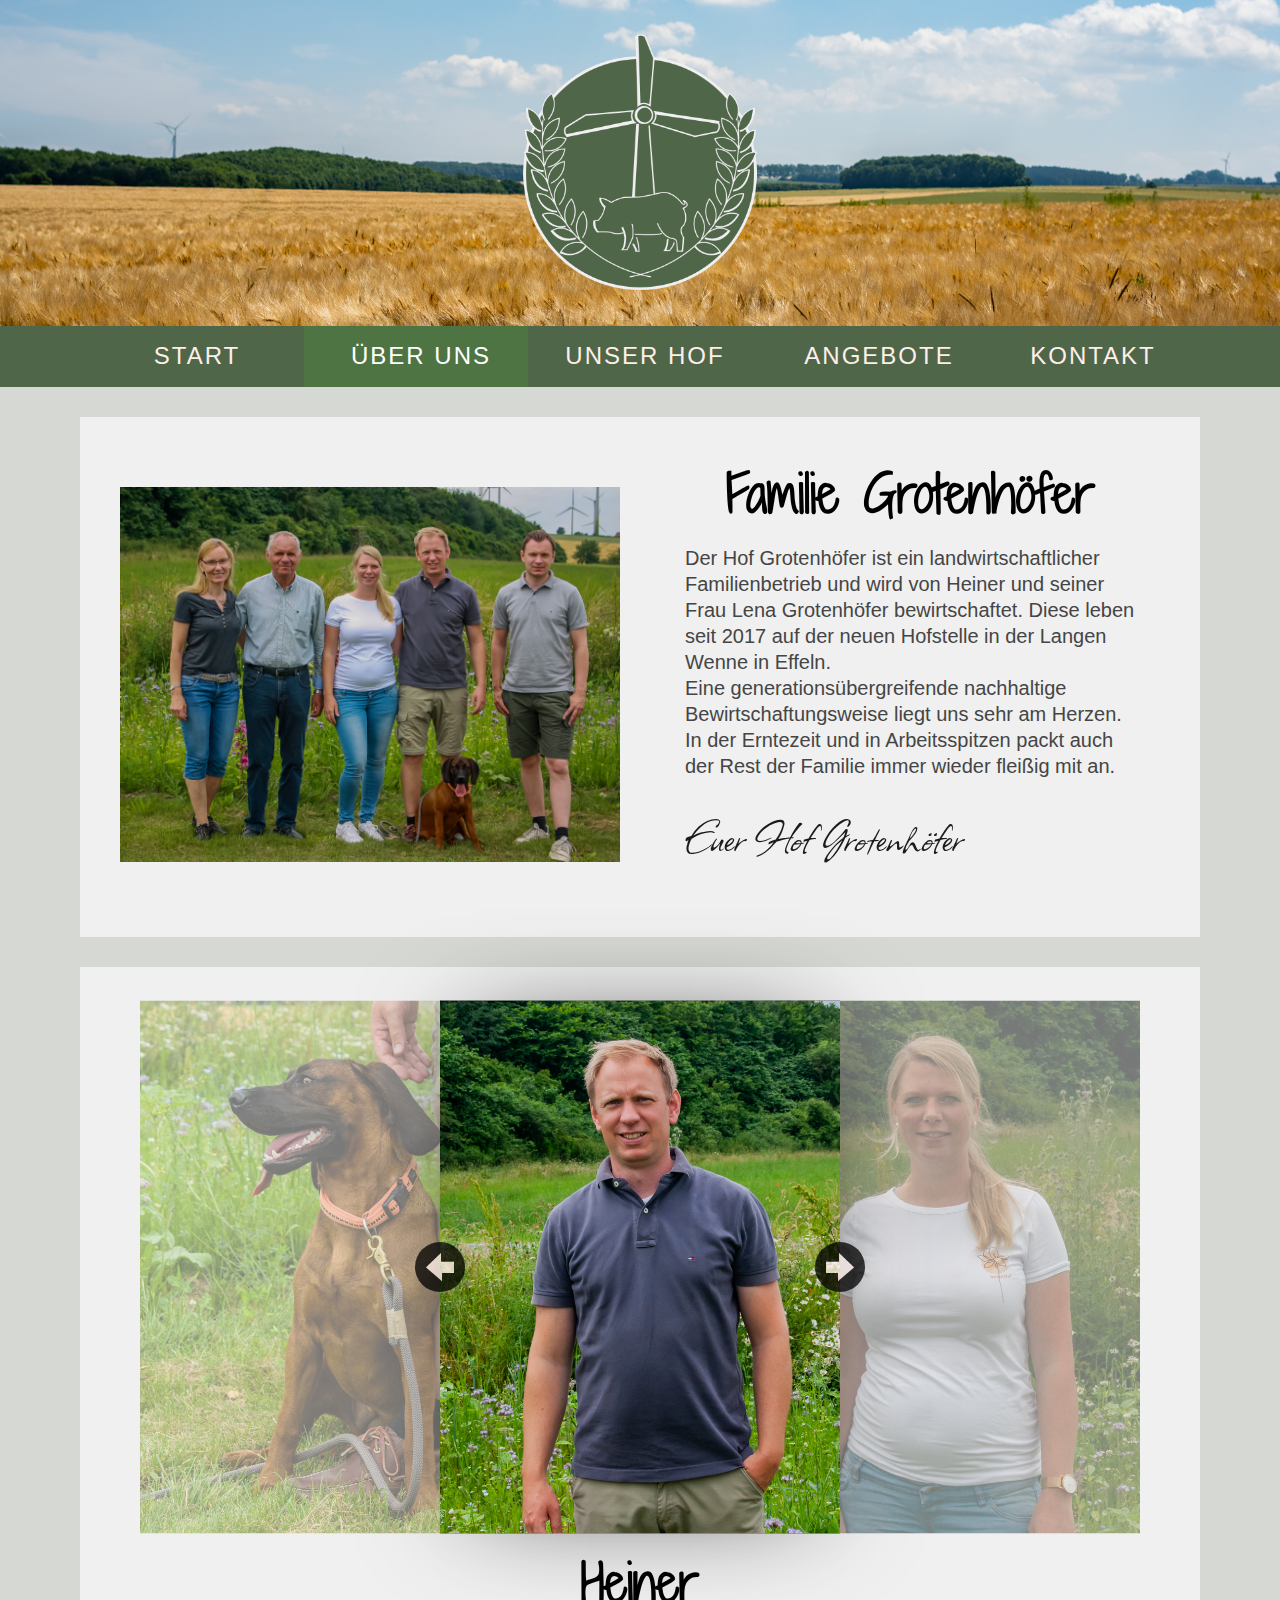
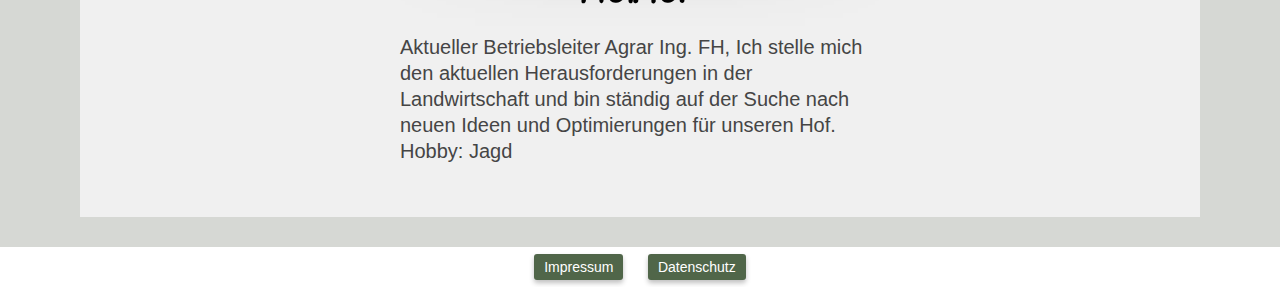
<file: MARLs_Grotenhof/Ueber_Uns.html>
<!doctype html>
<html lang="de">

<head>
  <meta charset="utf-8">
  <title>Über uns</title>
  <link rel="shortcut icon" type="image/png" href="pics/Icon.png" />
  <link rel="stylesheet" type="text/css" href="css/layout.css">
  <link rel="preconnect" href="https://fonts.googleapis.com">
  <link rel="preconnect" href="https://fonts.gstatic.com" crossorigin>
  <link href="https://fonts.googleapis.com/css2?family=Shadows+Into+Light+Two&display=swap" rel="stylesheet">
  <link rel="preconnect" href="https://fonts.googleapis.com">
  <link rel="preconnect" href="https://fonts.gstatic.com" crossorigin>
  <link href="https://fonts.googleapis.com/css2?family=Allison&display=swap" rel="stylesheet">
</head>

<body>

  <header>
    <img src="pics/logo.png" alt="Logo" id="logo">
  </header>

  <nav id="menue">
    <ul>
      <li><a class="start" href="index.html">Start</a></li>
      <li><a href="Ueber_Uns.html" id="aktuell">Über uns</a></li>
      <li><a href="Unser_Hof.html">Unser Hof</a></li>
      <li id="dropdown">
        Angebote
        <ul class="submenu">
          <li id="Dienstleistungen"><a href="Unser_Angebot.html">Dienstleistungen</a></li>
          <li id="Hofladen"><a href="Hofladen.html">Hofladen</a></li>
        </ul>
      </li>
      <li><a href="Kontakt.html">Kontakt</a></li>

    </ul>
  </nav>


  <!------------------------------------------------------------------------------->
  <button class="ham">
    <span class="menuIcon material-icons">
      <img src="pics/Burger.png" alt="burger" id="burger" width="50" height="50">
    </span>
    <span class="xIcon material-icons">
      <img src="pics/X.png" alt="schließen" id="x" width="50" height="50">
    </span>
  </button>

  <ul class="menu">
    <li><a href="index.html">Start</a></li>
    <li><a href="Ueber_Uns.html" id="aktuell">Über uns</a></li>
    <li><a href="Unser_Hof.html">Unser Hof</a></li>
    <li><a href="Unser_Angebot.html">Dienstleistungen</a></li>
    <li><a href="Hofladen.html">Hofladen</a></li>
    <li><a href="Kontakt.html">Kontakt</a></li>

  </ul>
  <!------------------------------------------------------------------------------->
  <div id="familie">
    <h1 id="fa1">Familie Grotenhöfer</h1>
    <div id="famfoto"> <img src="pics/cam/PersGruppe.jpg" alt="Logo" id="logo"></div>
    <div id="famtext">
      <h1 id="fa2">Familie Grotenhöfer</h1>
      <p>
        Der Hof Grotenhöfer ist ein landwirtschaftlicher Familienbetrieb und wird von
        Heiner und seiner Frau Lena Grotenhöfer bewirtschaftet.
        Diese leben seit 2017 auf der neuen Hofstelle in der Langen Wenne in Effeln.</br>
        Eine generationsübergreifende nachhaltige Bewirtschaftungsweise liegt uns sehr am Herzen.
        In der Erntezeit und in Arbeitsspitzen packt auch der Rest der Familie immer wieder fleißig mit an.</br></br>
      </p>
      <p class="unterschrift">Euer Hof Grotenhöfer</p>
    </div>
  </div>


  <div id="rondell">
    <div class="slideshow">
      <div class="items">
        <div class="item active">
          <img src="pics/cam/PersVater.jpg">
        </div>
        <div class=" item next">
          <img src="pics/cam/PersMutter.jpg">
        </div>
        <div class="item">
          <img src="pics/cam/PersOpa.jpg">
        </div>
        <div class="item">
          <img src="pics/cam/PersDame-1.jpg">
        </div>
        <div class="item">
          <img src="pics/cam/PersBruder.jpg">
        </div>
        <div class="item prev">
          <img src="pics/cam/Emma.jpg">
        </div>
        <div class="button-container">
          <div class="button"><i class="fas fa-angle-left"></i></div>
          <div class="button"><i class="fas fa-angle-right"></i></div>
        </div>
      </div>
    </div>

    <div id="Vorstellung">
      <div id="Heiner">
        <h1>Heiner </h1>
        <p>
          Aktueller Betriebsleiter Agrar Ing. FH, Ich stelle mich den aktuellen Herausforderungen in der
          Landwirtschaft und bin ständig auf der Suche nach neuen Ideen und Optimierungen für unseren Hof.
          Hobby: Jagd
        </p>
      </div>

      <div id="Lena">

        <h1>Lena</h1>
        <p>
          Verantwortliche für Hofladen und Social Media
        </p>
      </div>

      <div id="Heinrich">

        <h1>Heinrich Senior</h1>
        <p>
          Hilft bei allen täglichen Arbeiten im Stall und auf dem Feld
        </p>
      </div>

      <div id="Marianne">

        <h1>Marianne</h1>
        <p>
          Gute Seele des Hofes und immer mit Rat und Tat zur Stelle wenn Sie gebraucht wird
        </p>
      </div>

      <div id="Jörg">

        <h1>Jörg</h1>
        <p>
          Packt nach Feierabend am liebsten im Ackerbau mit an
        </p>
      </div>

      <div id="Emma">

        <h1>Emma</h1>
        <p>
          Sicherheitsbeauftragte am Hof und Hilfe bei der Jagd
        </p>
      </div>
    </div>
  </div>
  <div class="footer">
    <a href="impressum.html"><button id="imp">Impressum</button></a>
    <a href="Datenschutz.html"><button id="dat">Datenschutz</button></a>
  </div>
  <script src="js/allg.js"></script>
</body>

</html>
</file>
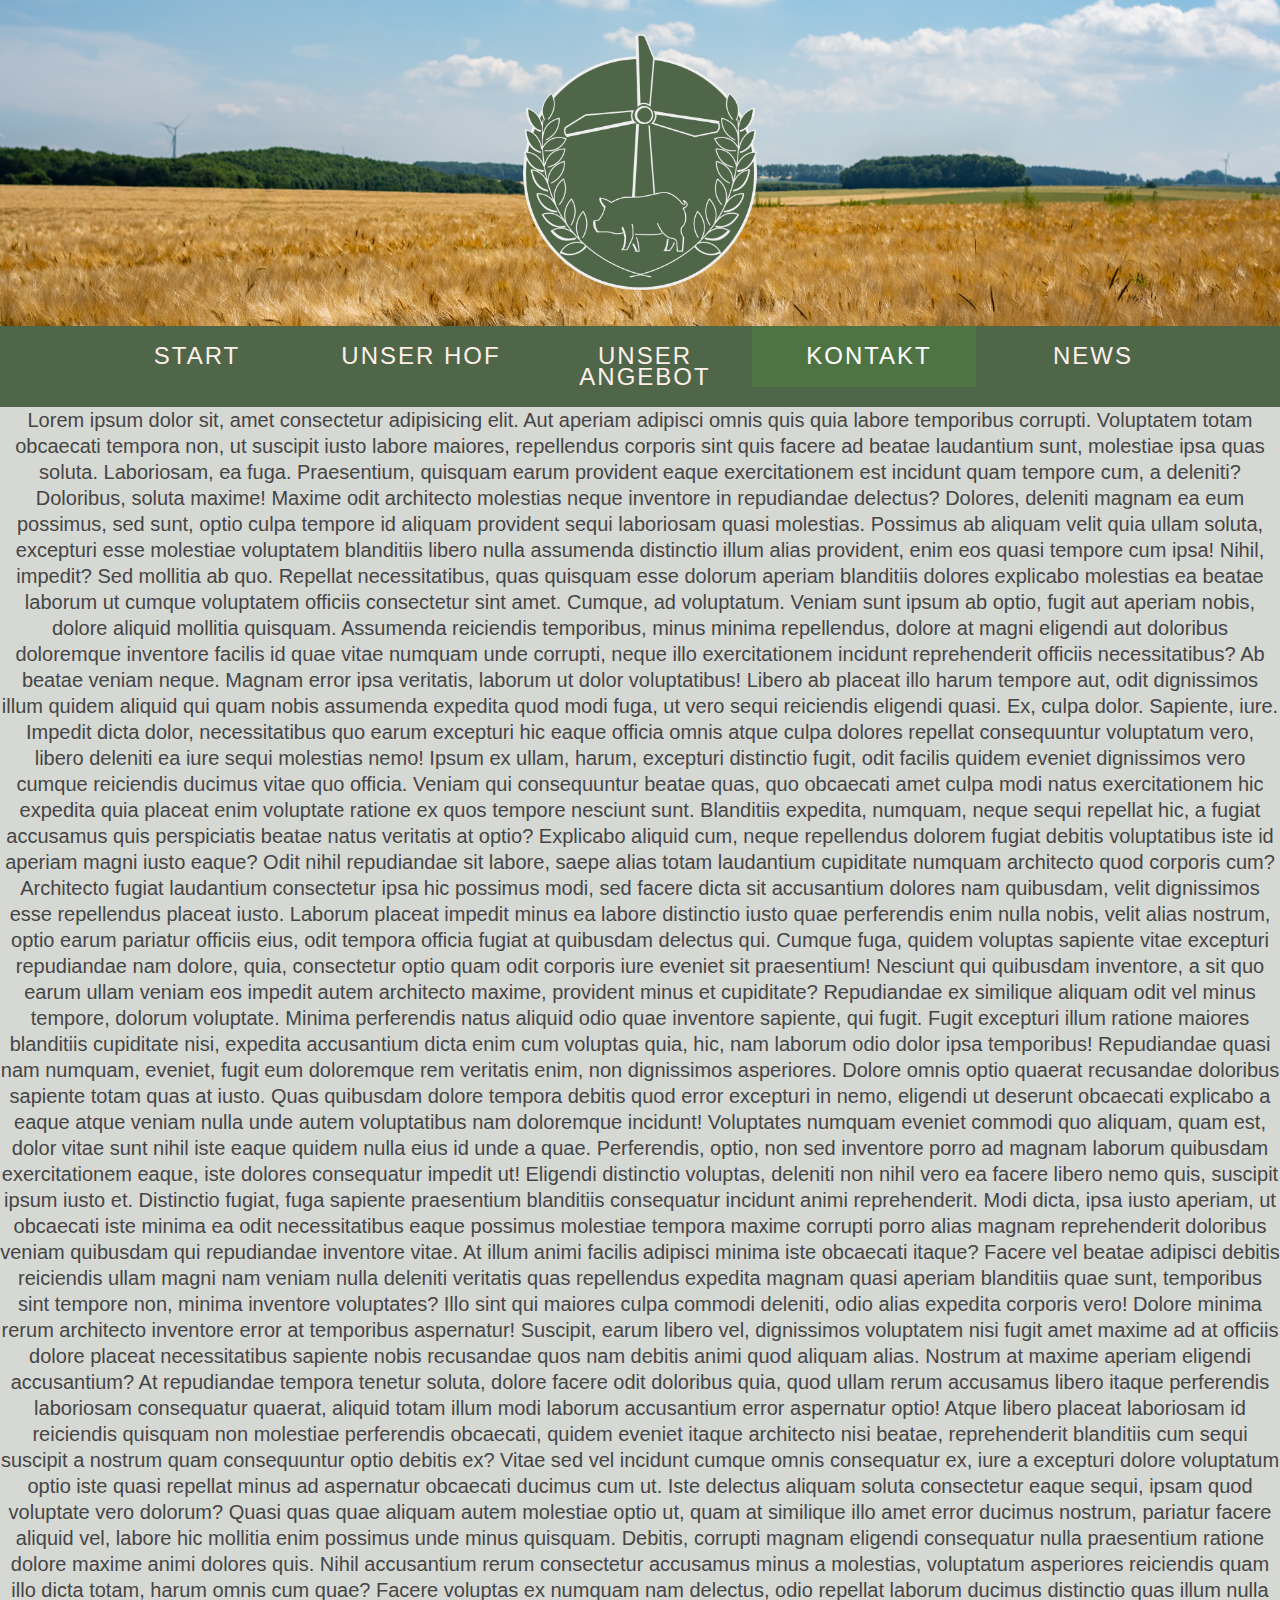
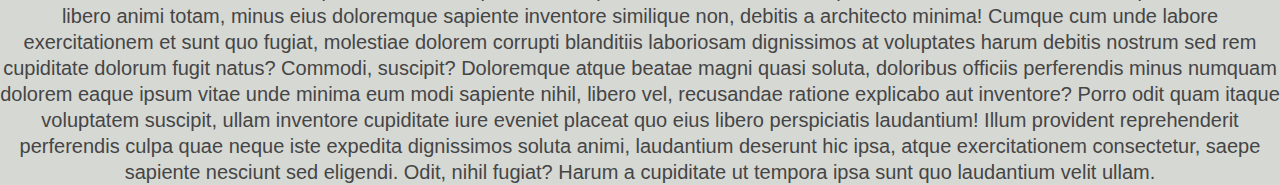
<file: MARLs_Grotenhof/Ueber_uns.html>
<!doctype html>
<html lang="de">
  <head>
    <meta charset="utf-8">
    <title>Kontakt</title>
    <link rel="shortcut icon" type="image/png" href="pics/Icon.png"/>
    <link rel="stylesheet" type="text/css" href="css/layout.css">
  </head>

  <body>
  
      <header>
        <img src="pics/logo.png" alt="Logo" id="logo">
      </header>
     
        <nav id="menue">
            <ul>
                <li id="start"><a href="index.html">Start</a></li>
                <li><a href="Unser_Hof.html">Unser Hof</a></li>
                <li id="angebot"><a href="Unser_Angebot.html">Unser Angebot</a></li>
                <li><a href="Kontakt.html" id="aktuell">Kontakt</a></li>
                <li id="nws"><a href="News.html">News</a></li>
            </ul>       
        </nav>

 <!------------------------------------------------------------------------------->
 <button class="ham">
  <span class="menuIcon material-icons">
    <img src="pics/Burger.png" alt="burger" id="burger" width="50" height="50">
  </span>
  <span class="xIcon material-icons">
    <img src="pics/X.png" alt="schließen" id="x" width="50" height="50">
  </span>
</button>

<ul class="menu">
  <li id="start"><a href="index.html" >Start</a></li>
  <li><a href="Unser_Hof.html">Unser Hof</a></li>
  <li id="angebot"><a href="Unser_Angebot.html">Unser Angebot</a></li>
  <li><a href="Kontakt.html" id="aktuell">Kontakt</a></li>
  <li id="nws"><a href="News.html">News</a></li>
</ul>
<!------------------------------------------------------------------------------->

        <p>Lorem ipsum dolor sit, amet consectetur adipisicing elit. Aut aperiam adipisci omnis quis quia labore temporibus corrupti. Voluptatem totam obcaecati tempora non, ut suscipit iusto labore maiores, repellendus corporis sint quis facere ad beatae laudantium sunt, molestiae ipsa quas soluta. Laboriosam, ea fuga. Praesentium, quisquam earum provident eaque exercitationem est incidunt quam tempore cum, a deleniti? Doloribus, soluta maxime! Maxime odit architecto molestias neque inventore in repudiandae delectus? Dolores, deleniti magnam ea eum possimus, sed sunt, optio culpa tempore id aliquam provident sequi laboriosam quasi molestias. Possimus ab aliquam velit quia ullam soluta, excepturi esse molestiae voluptatem blanditiis libero nulla assumenda distinctio illum alias provident, enim eos quasi tempore cum ipsa! Nihil, impedit? Sed mollitia ab quo. Repellat necessitatibus, quas quisquam esse dolorum aperiam blanditiis dolores explicabo molestias ea beatae laborum ut cumque voluptatem officiis consectetur sint amet. Cumque, ad voluptatum. Veniam sunt ipsum ab optio, fugit aut aperiam nobis, dolore aliquid mollitia quisquam. Assumenda reiciendis temporibus, minus minima repellendus, dolore at magni eligendi aut doloribus doloremque inventore facilis id quae vitae numquam unde corrupti, neque illo exercitationem incidunt reprehenderit officiis necessitatibus? Ab beatae veniam neque. Magnam error ipsa veritatis, laborum ut dolor voluptatibus! Libero ab placeat illo harum tempore aut, odit dignissimos illum quidem aliquid qui quam nobis assumenda expedita quod modi fuga, ut vero sequi reiciendis eligendi quasi. Ex, culpa dolor. Sapiente, iure. Impedit dicta dolor, necessitatibus quo earum excepturi hic eaque officia omnis atque culpa dolores repellat consequuntur voluptatum vero, libero deleniti ea iure sequi molestias nemo! Ipsum ex ullam, harum, excepturi distinctio fugit, odit facilis quidem eveniet dignissimos vero cumque reiciendis ducimus vitae quo officia. Veniam qui consequuntur beatae quas, quo obcaecati amet culpa modi natus exercitationem hic expedita quia placeat enim voluptate ratione ex quos tempore nesciunt sunt. Blanditiis expedita, numquam, neque sequi repellat hic, a fugiat accusamus quis perspiciatis beatae natus veritatis at optio? Explicabo aliquid cum, neque repellendus dolorem fugiat debitis voluptatibus iste id aperiam magni iusto eaque? Odit nihil repudiandae sit labore, saepe alias totam laudantium cupiditate numquam architecto quod corporis cum? Architecto fugiat laudantium consectetur ipsa hic possimus modi, sed facere dicta sit accusantium dolores nam quibusdam, velit dignissimos esse repellendus placeat iusto. Laborum placeat impedit minus ea labore distinctio iusto quae perferendis enim nulla nobis, velit alias nostrum, optio earum pariatur officiis eius, odit tempora officia fugiat at quibusdam delectus qui. Cumque fuga, quidem voluptas sapiente vitae excepturi repudiandae nam dolore, quia, consectetur optio quam odit corporis iure eveniet sit praesentium! Nesciunt qui quibusdam inventore, a sit quo earum ullam veniam eos impedit autem architecto maxime, provident minus et cupiditate? Repudiandae ex similique aliquam odit vel minus tempore, dolorum voluptate. Minima perferendis natus aliquid odio quae inventore sapiente, qui fugit. Fugit excepturi illum ratione maiores blanditiis cupiditate nisi, expedita accusantium dicta enim cum voluptas quia, hic, nam laborum odio dolor ipsa temporibus! Repudiandae quasi nam numquam, eveniet, fugit eum doloremque rem veritatis enim, non dignissimos asperiores. Dolore omnis optio quaerat recusandae doloribus sapiente totam quas at iusto. Quas quibusdam dolore tempora debitis quod error excepturi in nemo, eligendi ut deserunt obcaecati explicabo a eaque atque veniam nulla unde autem voluptatibus nam doloremque incidunt! Voluptates numquam eveniet commodi quo aliquam, quam est, dolor vitae sunt nihil iste eaque quidem nulla eius id unde a quae. Perferendis, optio, non sed inventore porro ad magnam laborum quibusdam exercitationem eaque, iste dolores consequatur impedit ut! Eligendi distinctio voluptas, deleniti non nihil vero ea facere libero nemo quis, suscipit ipsum iusto et. Distinctio fugiat, fuga sapiente praesentium blanditiis consequatur incidunt animi reprehenderit. Modi dicta, ipsa iusto aperiam, ut obcaecati iste minima ea odit necessitatibus eaque possimus molestiae tempora maxime corrupti porro alias magnam reprehenderit doloribus veniam quibusdam qui repudiandae inventore vitae. At illum animi facilis adipisci minima iste obcaecati itaque? Facere vel beatae adipisci debitis reiciendis ullam magni nam veniam nulla deleniti veritatis quas repellendus expedita magnam quasi aperiam blanditiis quae sunt, temporibus sint tempore non, minima inventore voluptates? Illo sint qui maiores culpa commodi deleniti, odio alias expedita corporis vero! Dolore minima rerum architecto inventore error at temporibus aspernatur! Suscipit, earum libero vel, dignissimos voluptatem nisi fugit amet maxime ad at officiis dolore placeat necessitatibus sapiente nobis recusandae quos nam debitis animi quod aliquam alias. Nostrum at maxime aperiam eligendi accusantium? At repudiandae tempora tenetur soluta, dolore facere odit doloribus quia, quod ullam rerum accusamus libero itaque perferendis laboriosam consequatur quaerat, aliquid totam illum modi laborum accusantium error aspernatur optio! Atque libero placeat laboriosam id reiciendis quisquam non molestiae perferendis obcaecati, quidem eveniet itaque architecto nisi beatae, reprehenderit blanditiis cum sequi suscipit a nostrum quam consequuntur optio debitis ex? Vitae sed vel incidunt cumque omnis consequatur ex, iure a excepturi dolore voluptatum optio iste quasi repellat minus ad aspernatur obcaecati ducimus cum ut. Iste delectus aliquam soluta consectetur eaque sequi, ipsam quod voluptate vero dolorum? Quasi quas quae aliquam autem molestiae optio ut, quam at similique illo amet error ducimus nostrum, pariatur facere aliquid vel, labore hic mollitia enim possimus unde minus quisquam. Debitis, corrupti magnam eligendi consequatur nulla praesentium ratione dolore maxime animi dolores quis. Nihil accusantium rerum consectetur accusamus minus a molestias, voluptatum asperiores reiciendis quam illo dicta totam, harum omnis cum quae? Facere voluptas ex numquam nam delectus, odio repellat laborum ducimus distinctio quas illum nulla libero animi totam, minus eius doloremque sapiente inventore similique non, debitis a architecto minima! Cumque cum unde labore exercitationem et sunt quo fugiat, molestiae dolorem corrupti blanditiis laboriosam dignissimos at voluptates harum debitis nostrum sed rem cupiditate dolorum fugit natus? Commodi, suscipit? Doloremque atque beatae magni quasi soluta, doloribus officiis perferendis minus numquam dolorem eaque ipsum vitae unde minima eum modi sapiente nihil, libero vel, recusandae ratione explicabo aut inventore? Porro odit quam itaque voluptatem suscipit, ullam inventore cupiditate iure eveniet placeat quo eius libero perspiciatis laudantium! Illum provident reprehenderit perferendis culpa quae neque iste expedita dignissimos soluta animi, laudantium deserunt hic ipsa, atque exercitationem consectetur, saepe sapiente nesciunt sed eligendi. Odit, nihil fugiat? Harum a cupiditate ut tempora ipsa sunt quo laudantium velit ullam.</p>



    <script src="js/allg.js"></script>
  </body>
</html>
</file>
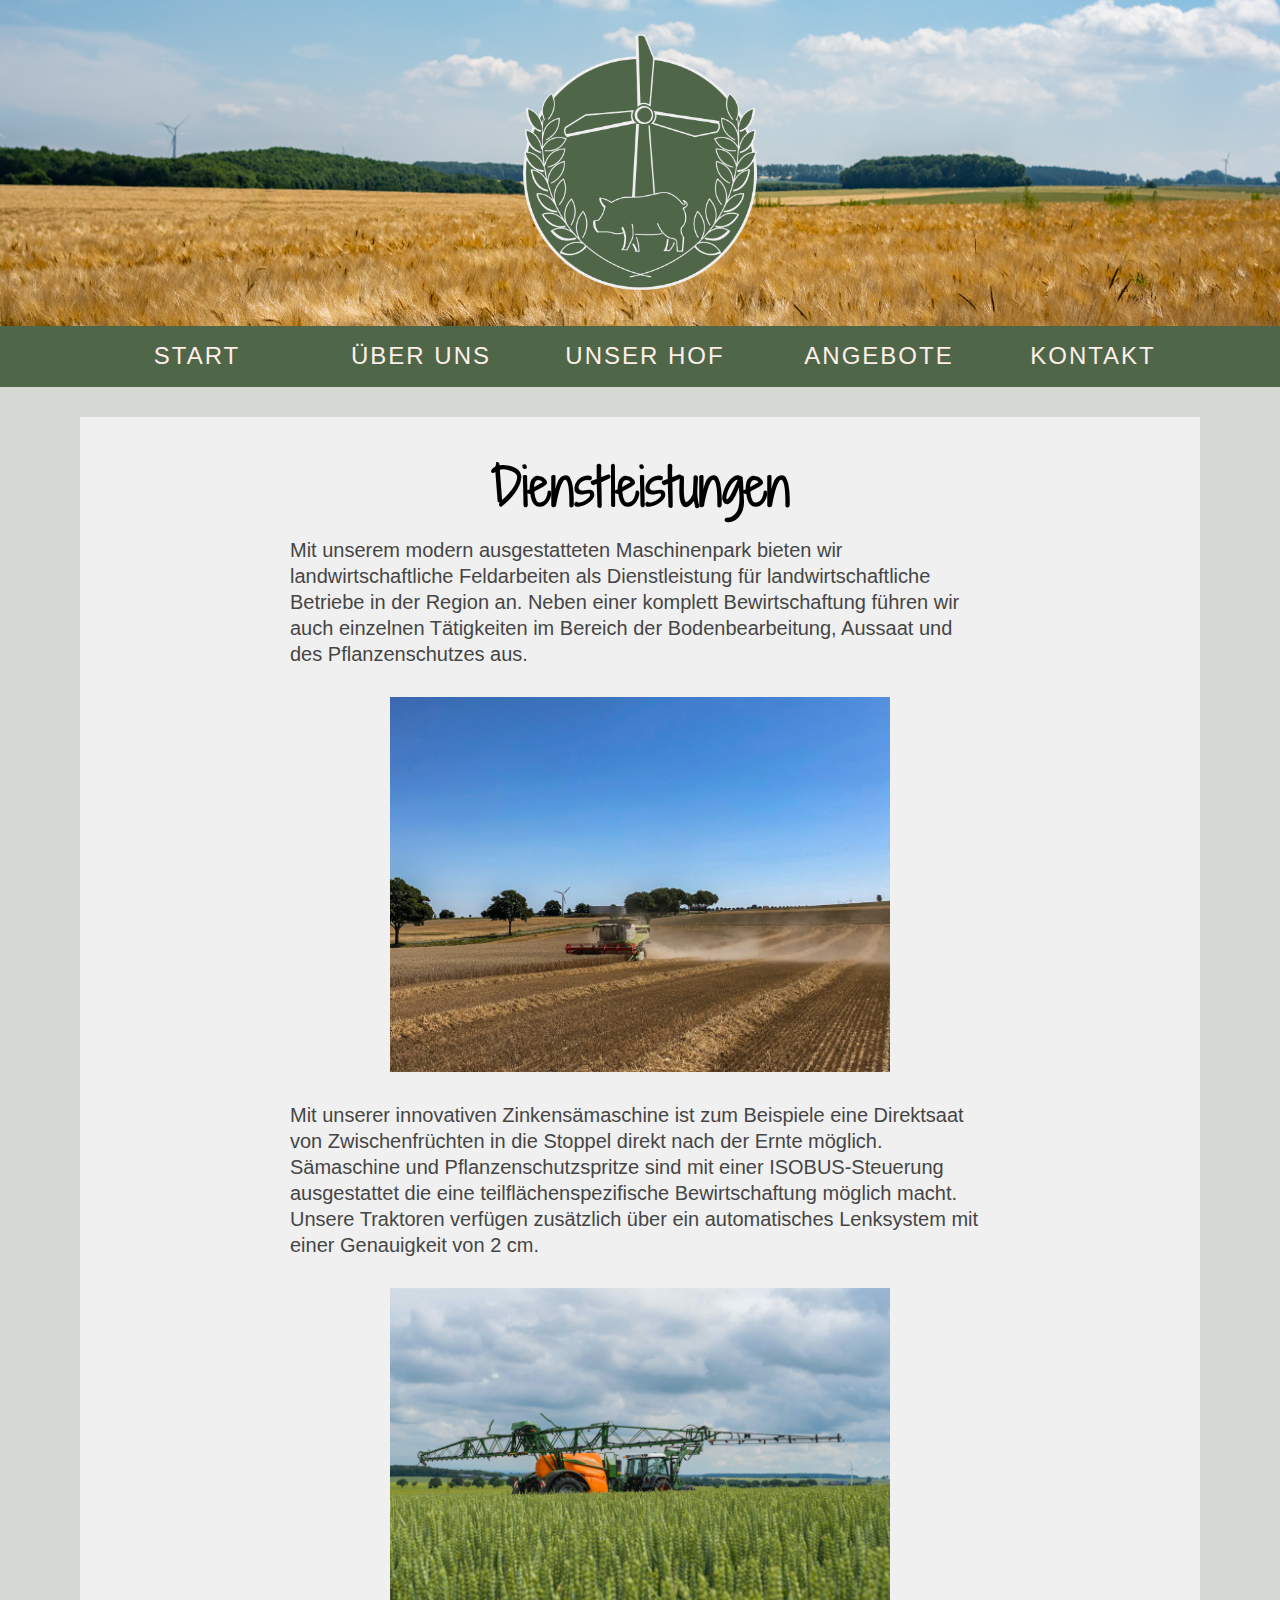
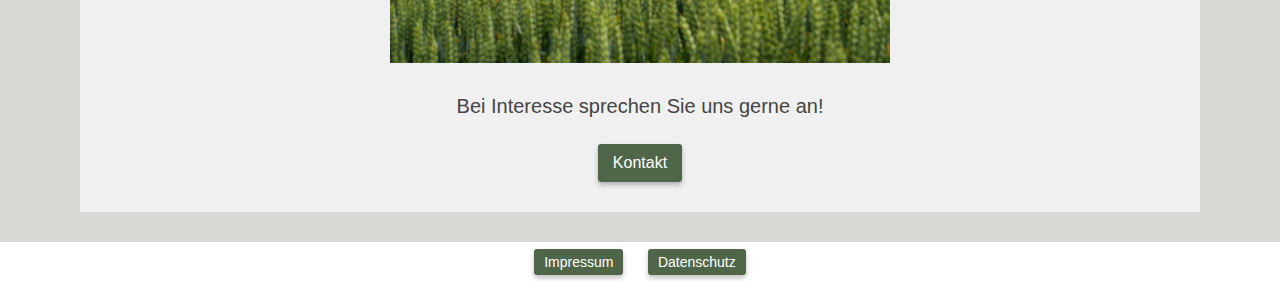
<file: MARLs_Grotenhof/Unser_Angebot.html>
<!doctype html>
<html lang="de">

<head>
  <meta charset="utf-8">
  <title>Dienstleistungen</title>
  <link rel="shortcut icon" type="image/png" href="pics/Icon.png" />
  <link rel="stylesheet" type="text/css" href="css/layout.css">
  <link rel="preconnect" href="https://fonts.googleapis.com">
  <link rel="preconnect" href="https://fonts.gstatic.com" crossorigin>
  <link href="https://fonts.googleapis.com/css2?family=Shadows+Into+Light+Two&display=swap" rel="stylesheet">
  <link rel="preconnect" href="https://fonts.googleapis.com">
  <link rel="preconnect" href="https://fonts.gstatic.com" crossorigin>
  <link href="https://fonts.googleapis.com/css2?family=Shadows+Into+Light&display=swap" rel="stylesheet">
</head>

<body>

  <header>
    <img src="pics/logo.png" alt="Logo" id="logo">
  </header>

  <nav id="menue">
    <ul>
      <li><a class="start" href="index.html">Start</a></li>
      <li><a href="Ueber_Uns.html">Über uns</a></li>
      <li><a href="Unser_Hof.html">Unser Hof</a></li>
      <li id="dropdown">
        Angebote
        <ul class="submenu">
          <li id="Dienstleistungen"><a href="Unser_Angebot.html" id="aktuell">Dienstleistungen</a></li>
          <li id="Hofladen"><a href="Hofladen.html">Hofladen</a></li>
        </ul>
      </li>
      <li><a href="Kontakt.html">Kontakt</a></li>

    </ul>
  </nav>

  <!------------------------------------------------------------------------------->
  <button class="ham">
    <span class="menuIcon material-icons">
      <img src="pics/Burger.png" alt="burger" id="burger" width="50" height="50">
    </span>
    <span class="xIcon material-icons">
      <img src="pics/X.png" alt="schließen" id="x" width="50" height="50">
    </span>
  </button>

  <ul class="menu">
    <li><a href="index.html">Start</a></li>
    <li><a href="Ueber_Uns.html">Über uns</a></li>
    <li><a href="Unser_Hof.html">Unser Hof</a></li>
    <li><a href="Unser_Angebot.html" id="aktuell">Dienstleistungen</a></li>
    <li><a href="Hofladen.html">Hofladen</a></li>
    <li><a href="Kontakt.html">Kontakt</a></li>
    <link rel="preconnect" href="https://fonts.googleapis.com">
    <link rel="preconnect" href="https://fonts.gstatic.com" crossorigin>
    <link href="https://fonts.googleapis.com/css2?family=Allison&display=swap" rel="stylesheet">
  </ul>
  <!------------------------------------------------------------------------------->

  <div id="dienstleistungen">

    <h1>Dienstleistungen</h1>
    <p>
      Mit unserem modern ausgestatteten Maschinenpark bieten wir landwirtschaftliche Feldarbeiten als Dienstleistung für
      landwirtschaftliche Betriebe in der Region an. Neben einer komplett Bewirtschaftung führen wir auch einzelnen
      Tätigkeiten im Bereich der Bodenbearbeitung, Aussaat und des Pflanzenschutzes aus.</p>
    <img src="pics/cam/Maehdrescher.jpg" width="500px">
    <p>Mit unserer innovativen Zinkensämaschine ist zum Beispiele eine Direktsaat von Zwischenfrüchten in die Stoppel
      direkt nach der Ernte möglich. Sämaschine und Pflanzenschutzspritze sind mit einer ISOBUS-Steuerung ausgestattet
      die
      eine teilflächenspezifische Bewirtschaftung möglich macht. Unsere Traktoren verfügen zusätzlich über ein
      automatisches Lenksystem mit einer Genauigkeit von 2 cm. </p>
    <img src="pics/cam/Spritze.jpg" width="500px">
    <p>
      Bei Interesse sprechen Sie uns gerne an!
    </p>
    <a href="Kontakt.html"><button id="Konta">Kontakt</button></a>
  </div>

  <div class="footer">
    <a href="impressum.html"><button id="imp">Impressum</button></a>
    <a href="Datenschutz.html"><button id="dat">Datenschutz</button></a>
  </div>
  <script src="js/allg.js"></script>
</body>

</html>
</file>
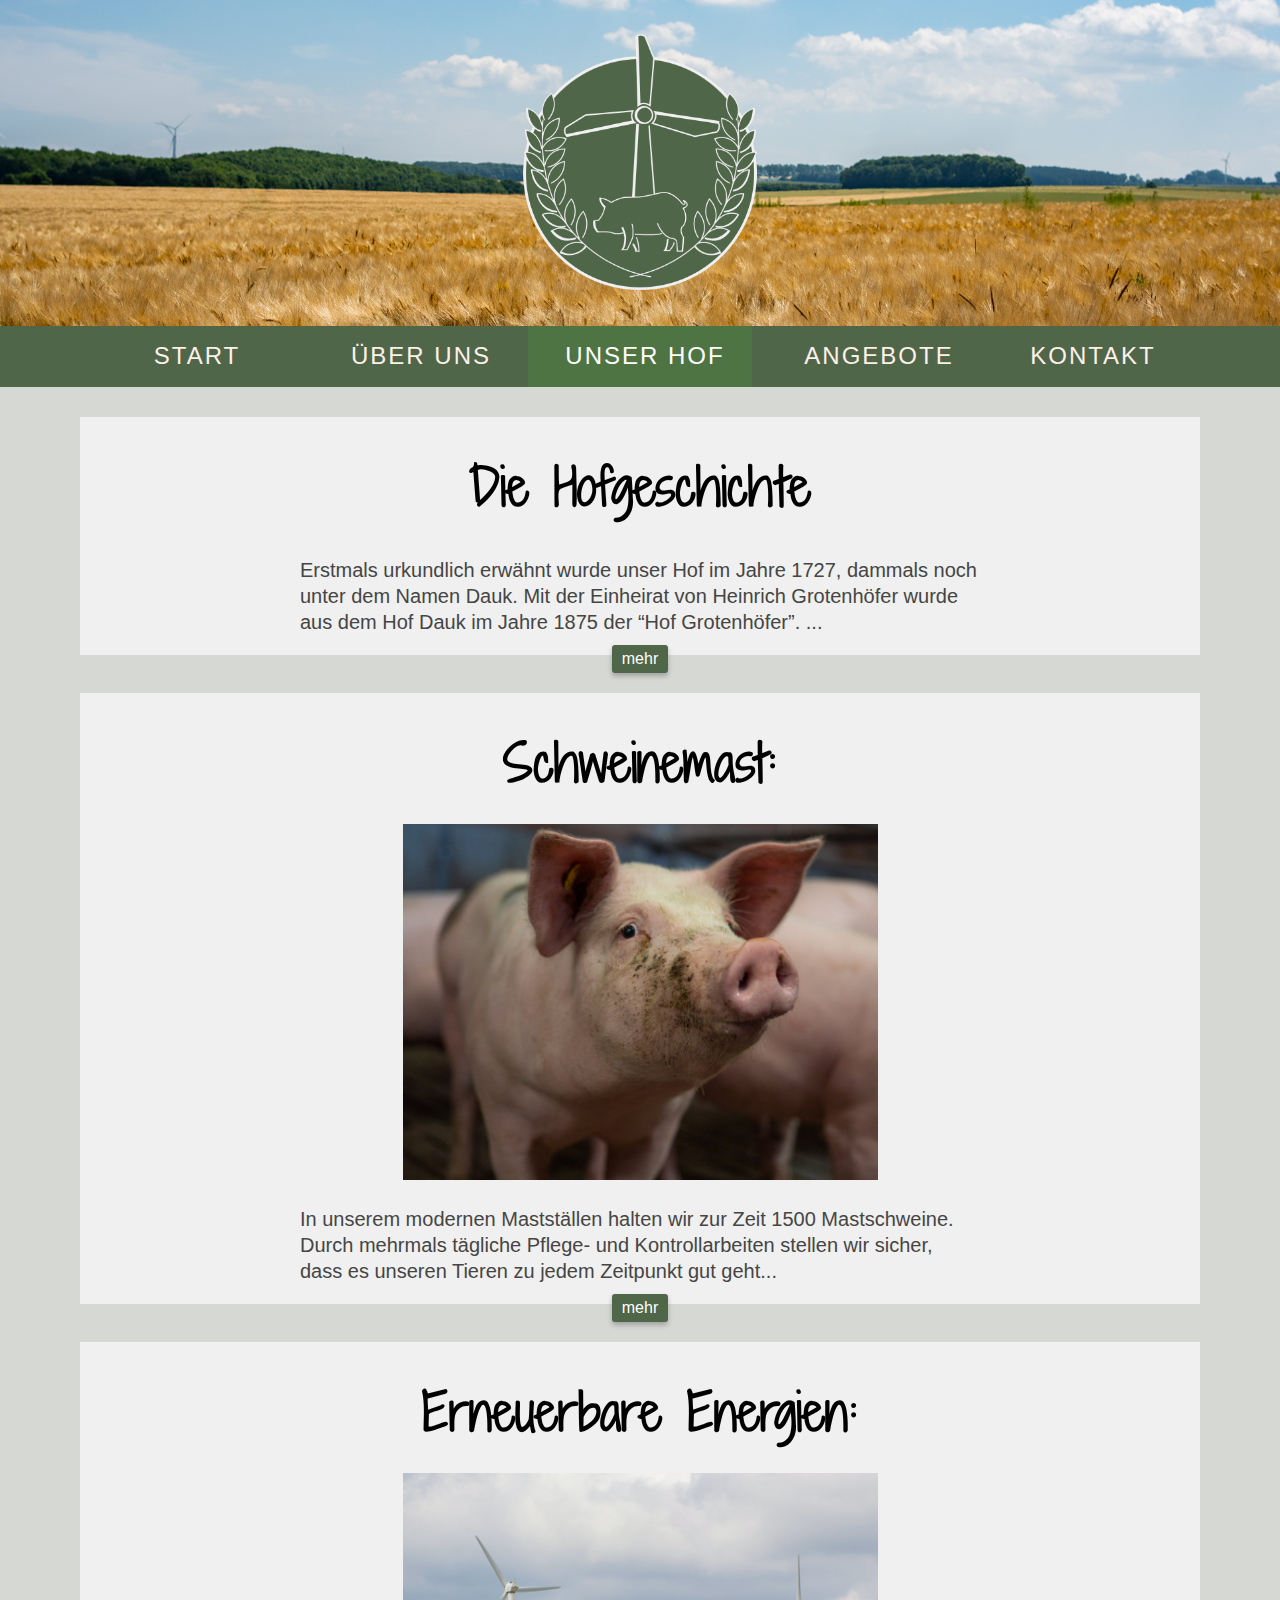
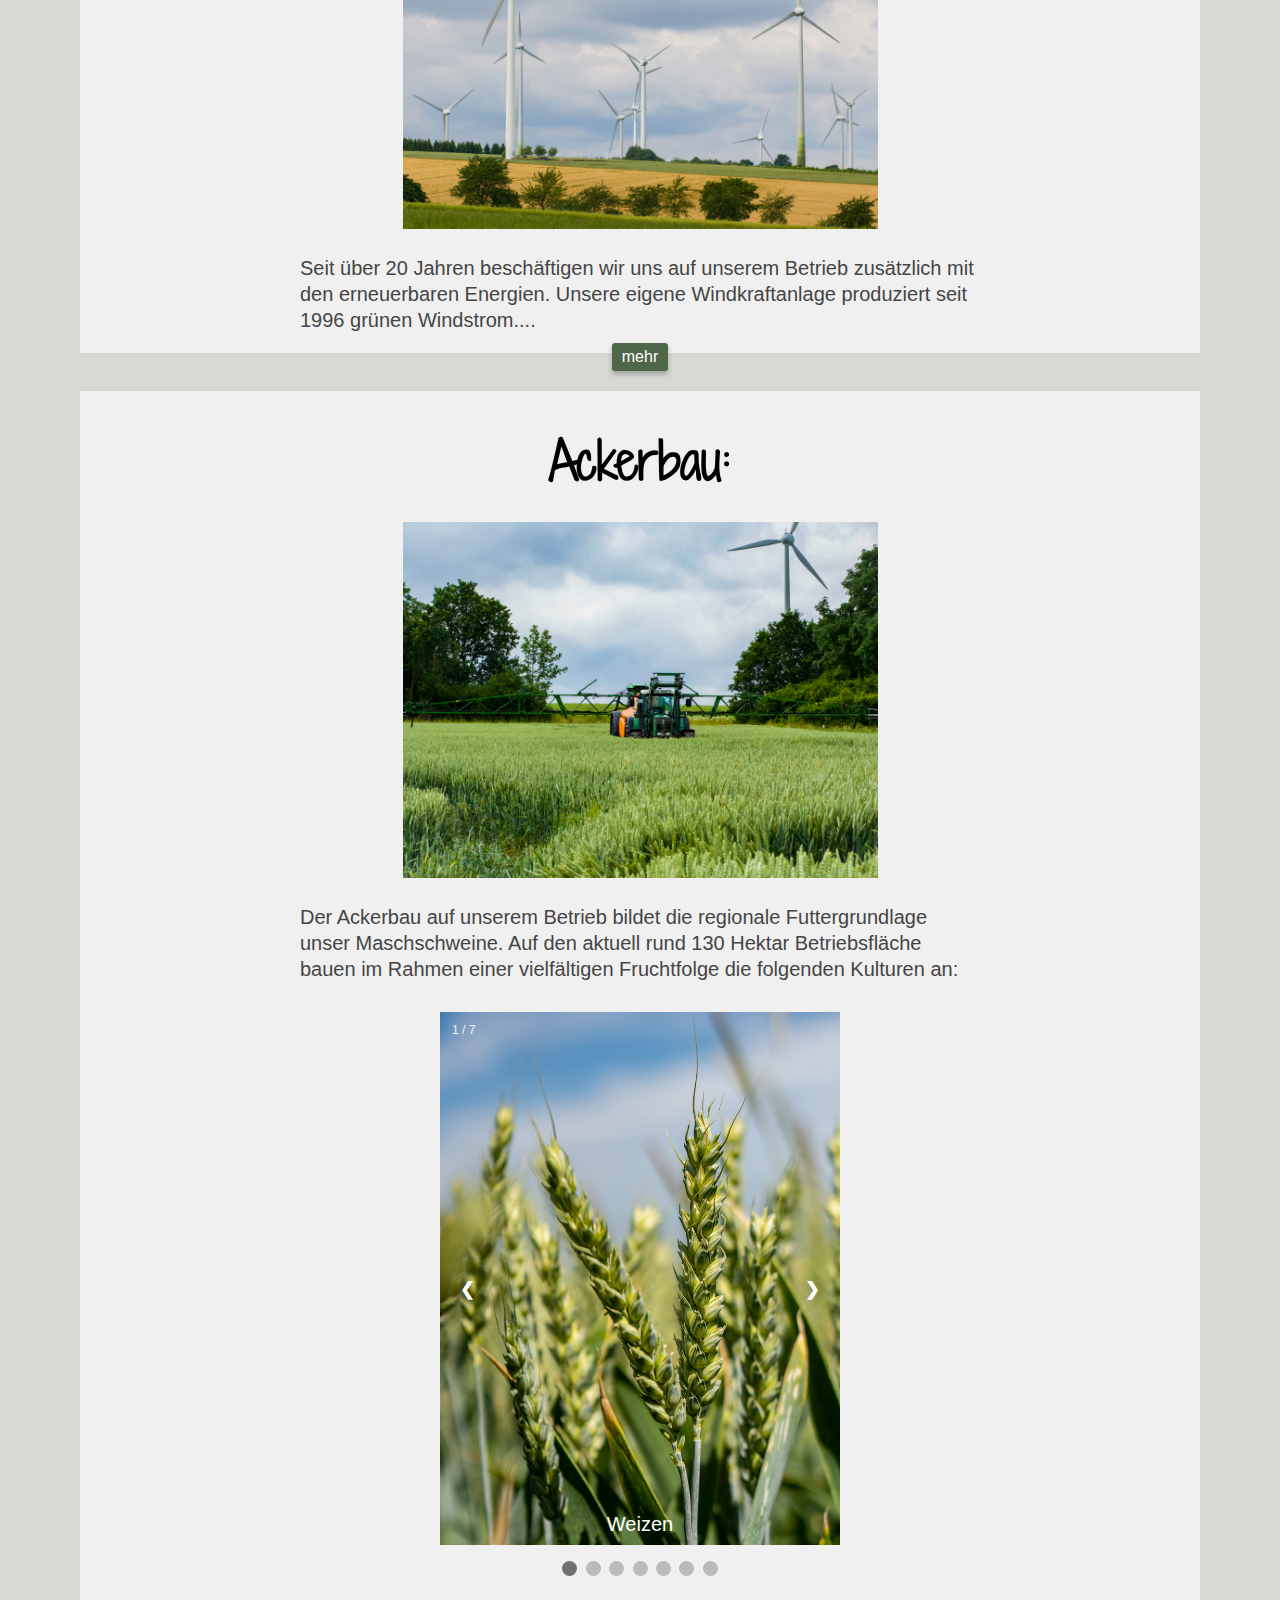
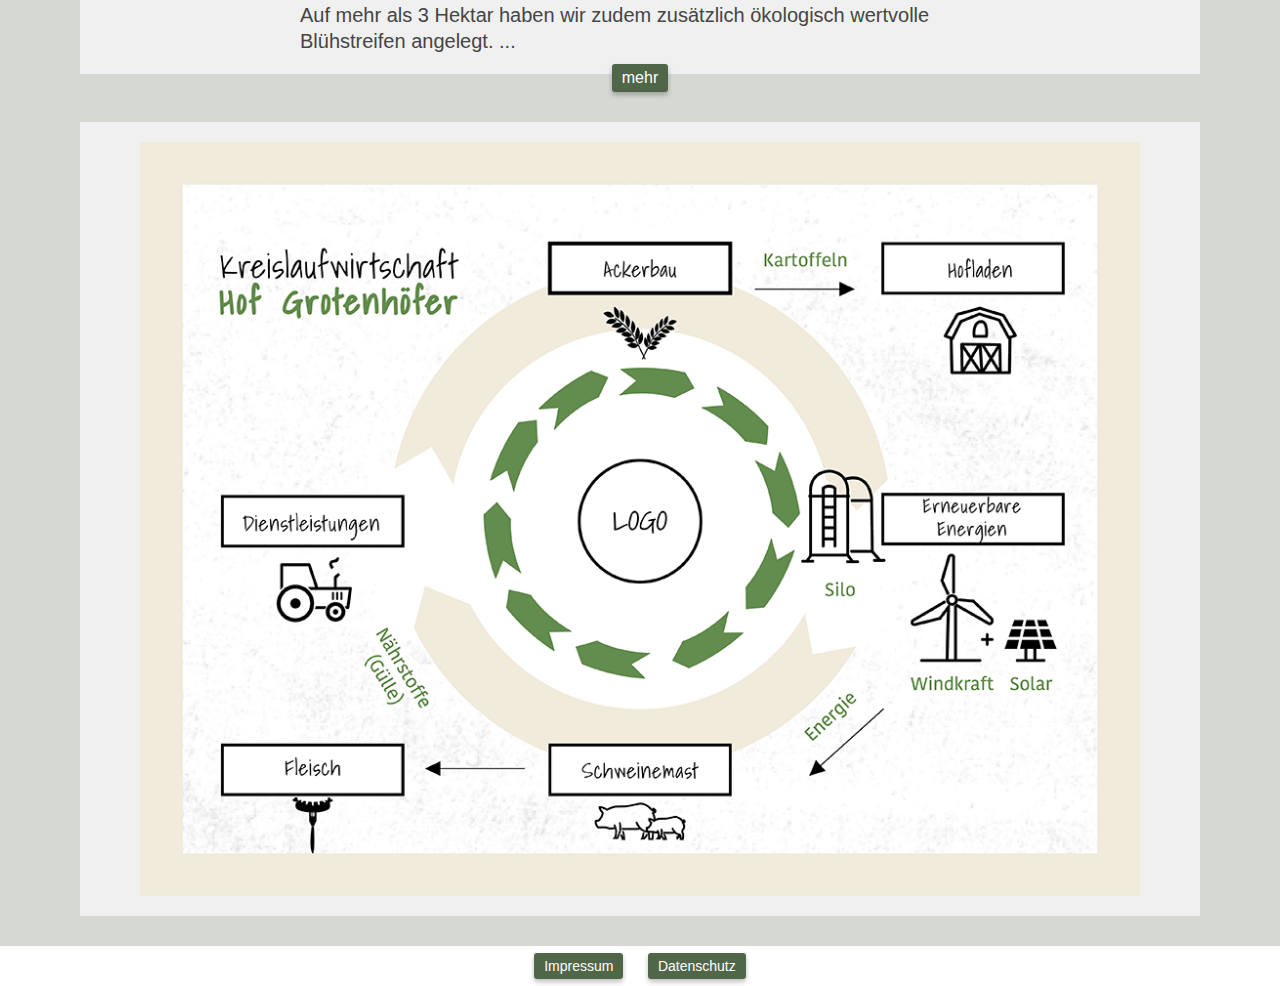
<file: MARLs_Grotenhof/Unser_Hof.html>
<!doctype html>
<html lang="de">

<head>
  <meta charset="utf-8">
  <title>Unser Hof</title>
  <link rel="shortcut icon" type="image/png" href="pics/Icon.png" />
  <link rel="stylesheet" type="text/css" href="css/layout.css">
  <link rel="preconnect" href="https://fonts.googleapis.com">
  <link rel="preconnect" href="https://fonts.gstatic.com" crossorigin>
  <link href="https://fonts.googleapis.com/css2?family=Shadows+Into+Light+Two&display=swap" rel="stylesheet">
  <link rel="preconnect" href="https://fonts.googleapis.com">
  <link rel="preconnect" href="https://fonts.gstatic.com" crossorigin>
  <link href="https://fonts.googleapis.com/css2?family=Allison&display=swap" rel="stylesheet">
</head>

<body>

  <header>
    <img src="pics/logo.png" alt="Logo" id="logo">
  </header>

  <nav id="menue">
    <ul>
      <li><a class="start" href="index.html">Start</a></li>
      <li><a href="Ueber_Uns.html">Über uns</a></li>
      <li><a href="Unser_Hof.html" id="aktuell">Unser Hof</a></li>
      <li id="dropdown">
        Angebote
        <ul class="submenu">
          <li id="Dienstleistungen"><a href="Unser_Angebot.html">Dienstleistungen</a></li>
          <li id="Hofladen"><a href="Hofladen.html">Hofladen</a></li>
        </ul>
      </li>
      <li><a href="Kontakt.html">Kontakt</a></li>
    </ul>
  </nav>

  <!------------------------------------------------------------------------------->
  <button class="ham">
    <span class="menuIcon material-icons">
      <img src="pics/Burger.png" alt="burger" id="burger" width="50" height="50">
    </span>
    <span class="xIcon material-icons">
      <img src="pics/X.png" alt="schließen" id="x" width="50" height="50">
    </span>
  </button>

  <ul class="menu">
    <li><a href="index.html">Start</a></li>
    <li><a href="Ueber_Uns.html">Über uns</a></li>
    <li><a href="Unser_Hof.html" id="aktuell">Unser Hof</a></li>
    <li><a href="Unser_Angebot.html">Dienstleistungen</a></li>
    <li><a href="Hofladen.html">Hofladen</a></li>
    <li><a href="Kontakt.html">Kontakt</a></li>

  </ul>
  <!------------------------------------------------------------------------------->

  <div id="hof">
    <div id="hofgeschichte">
      <h1>Die Hofgeschichte</h1>
      <div class="backgr">
        <p>
          Erstmals urkundlich erwähnt wurde unser Hof im Jahre 1727, dammals noch unter dem Namen Dauk.
          Mit der Einheirat von Heinrich Grotenhöfer wurde aus dem Hof Dauk im Jahre 1875 der “Hof Grotenhöfer”.
          <span id="dotsa">...</span> <span id="morea">Diesen bewirtschaftenwir als Familie Grotenhöfer somit nun
            bereits
            in der 5. Generation.
            Örtlich bekannt ist der Hof auch unter dem Namen “Burren Hof”. </br>
            Die ursprüngliche Hofstelle befindet sich inmitten des Dorfes Effeln. Mit der Errichtung des
            ersten modernen Schweinemaststalls im Außenbereich des Dorfes im Jahre 1998 begann die Verlagerung des
            Betriebes an den jetzigen Standort in der Langen Wenne. </span>
        </p>
      </div> <button id="myBtna">mehr</button>
    </div>

    <div id="standbeine">
      <div id="schweine">
        <h1>Schweinemast: </h1>
        <div id="bildhintergrund">
          <img class="hofbild" src="pics/cam/SchweinLurk.jpg">
        </div>
        <div class="backgr">
          <p>
            In unserem modernen Mastställen halten wir zur Zeit 1500 Mastschweine.
            Durch mehrmals tägliche Pflege- und Kontrollarbeiten stellen wir sicher,
            dass es unseren Tieren zu jedem Zeitpunkt gut geht<span id="dotsb">...</span> <span id="moreb">
              und sie sich wohlfühlen. In der eigenen Mahl- und Mischanlage produzieren wir das Mastfutter
              aus unserem Getreide und den Ackerbohnen für unsere Tiere.
              Das Futter wird den Schweinen täglich frisch automatisch über Breiautomaten bereitgestellt.
              Modernste Lüftungstechnik sorgt für ein gesundes Stallklima und das wohlbefinden unserer Tiere.</br>
              Unsere Haltungsform entspricht der Tierwohlstufe 2, Stallhaltung Plus.
              Unseren Schweinen steht somit deutlich mehr Platz zur Verfügung als gesetzlich vorgeschrieben.
              Jedes Tier hat zusätzlich Zugang zu organischem Beschäftigungsmaterial in Form von Heu und Stroh.
            </span>
          </p>
        </div><button id="myBtnb">mehr</button>
      </div>
      <div id="energie">
        <h1>Erneuerbare Energien:</h1>
        <div id="bildhintergrund">
          <img class="hofbild" src="pics/cam/Windraeder.jpg">
        </div>
        <div class="backgr">
          <p>
            Seit über 20 Jahren beschäftigen wir uns auf unserem Betrieb zusätzlich mit den erneuerbaren Energien.
            Unsere eigene Windkraftanlage produziert seit 1996 grünen Windstrom.<span id="dotsc">...</span> <span
              id="morec">
              Zudem betreiben wir auf den Dächern unserer Schweinemastställe
              Photovoltaikanlagen die sowohl Strom für
              unseren landwirtschaftlichen Betrieb zur Verfügung stellen als auch für das öffentliche Netz. </br>
              Seit dem Jahr 2021 vermarkten wir unseren Windstrom als regionalen Ökostrom über
              unseren Partner die Stadtwerke Soest.
              Haben Sie interesse an unserem Regionalstrom, folgen Sie dem nachfolgenden Link:
              <a href="https://regionalstrom.stadtwerke-soest.de/strom-kaufen"
                target="_blank">https://regionalstrom.stadtwerke-soest.de/strom-kaufen</a>
            </span>
          </p>
        </div><button id="myBtnc">mehr</button>
      </div>
      <div id="ackerbau">
        <h1>Ackerbau:</h1>
        <div id="bildhintergrund">
          <img class="hofbild" src="pics/cam/Trecker.jpg">
        </div>
        <div class="backgr">
          <p>
            Der Ackerbau auf unserem Betrieb bildet die regionale Futtergrundlage unser Maschschweine.
            Auf den aktuell rund 130 Hektar Betriebsfläche bauen im Rahmen einer vielfältigen Fruchtfolge
            die folgenden Kulturen an:
          </p>
        </div>
        <div id="bildhintergrund">
          <!-- Slideshow container -->
          <div class="slideshow-container">

            <!-- Full-width images with number and caption text -->
            <div class="mySlides">

              <div class="numbertext">1 / 7</div>
              <img src="pics/cam/WeizenEhreHoch.jpg">
              <div class="text">Weizen</div>
            </div>

            <div class="mySlides">
              <div class="numbertext">2 / 7</div>
              <img src="pics/cam/GerstenfeldHoch.jpg">
              <div class="text">Gerste</div>
            </div>

            <div class="mySlides">
              <div class="numbertext">3 / 7</div>
              <img src="pics/cam/TriticalEhreHoch.jpg">
              <div class="text">Triticale</div>
            </div>

            <div class="mySlides">
              <div class="numbertext">4 / 7</div>
              <img src="pics/cam/AckerbohneImFeld.jpg">
              <div class="text">Ackerbohnen</div>
            </div>

            <div class="mySlides">
              <div class="numbertext">5 / 7</div>
              <img src="pics/cam/Rapsbluete.jpg">
              <div class="text">Raps</div>
            </div>

            <div class="mySlides">
              <div class="numbertext">6 / 7</div>
              <img src="pics/cam/ZuckerruebeInHand.jpg">
              <div class="text">Zuckerrüben</div>
            </div>

            <div class="mySlides">
              <div class="numbertext">7 / 7</div>
              <img src="pics/cam/Kartoffel.jpg">
              <div class="text">Speisekartoffeln</div>
            </div>

            <!-- Next and previous buttons -->
            <a class="prevb" onclick="plusSlides(-1)">&#10094;</a>
            <a class="nextb" onclick="plusSlides(1)">&#10095;</a>
          </div>
          <div id="bildhintergrund">
            <!-- The dots/circles -->
            <div style="text-align:center">
              <span class="dot" onclick="currentSlide(1)"></span>
              <span class="dot" onclick="currentSlide(2)"></span>
              <span class="dot" onclick="currentSlide(3)"></span>
              <span class="dot" onclick="currentSlide(4)"></span>
              <span class="dot" onclick="currentSlide(5)"></span>
              <span class="dot" onclick="currentSlide(6)"></span>
              <span class="dot" onclick="currentSlide(7)"></span>
            </div>
          </div>
        </div>
        <div class="backgr">
          <p>
            Auf mehr als 3 Hektar haben wir zudem zusätzlich ökologisch wertvolle Blühstreifen angelegt.
            <span id="dotsd">...</span> <span id="mored"> Um die Bodenfruchtbarkeit als unsere wichtigste
              Produktionsgrundlage zu erhalten und zu verbessern
              setzen wir auf eine vielfältige Fruchtfolge und den Anbau von Zwischenfrüchten.
              Dabei folgen wir dem Prinzip der konservierenden Bodenbearbeitung und des integrierten Pflanzenschutzes.
              So viel wie nötig und so wenig wie möglich.
              Die bei der Schweinehaltung anfallende Gülle enthält wertvolle Nährstoffe für
              Ackerkulturen und schließt so den dargestellten regionalen Nährstoffkreislauf auf unserem Betrieb.
            </span>
          </p>
        </div><button id="myBtnd">mehr</button>
      </div>
      <div id="kreisw">
        <img id="klw" src="pics/Kreislaufwirtschaft.png">
      </div>
    </div>
  </div>

  <div class="footer">
    <a href="impressum.html"><button id="imp">Impressum</button></a>
    <a href="Datenschutz.html"><button id="dat">Datenschutz</button></a>
  </div>
  <script src="js/allg.js"></script>
</body>

</html>
</file>
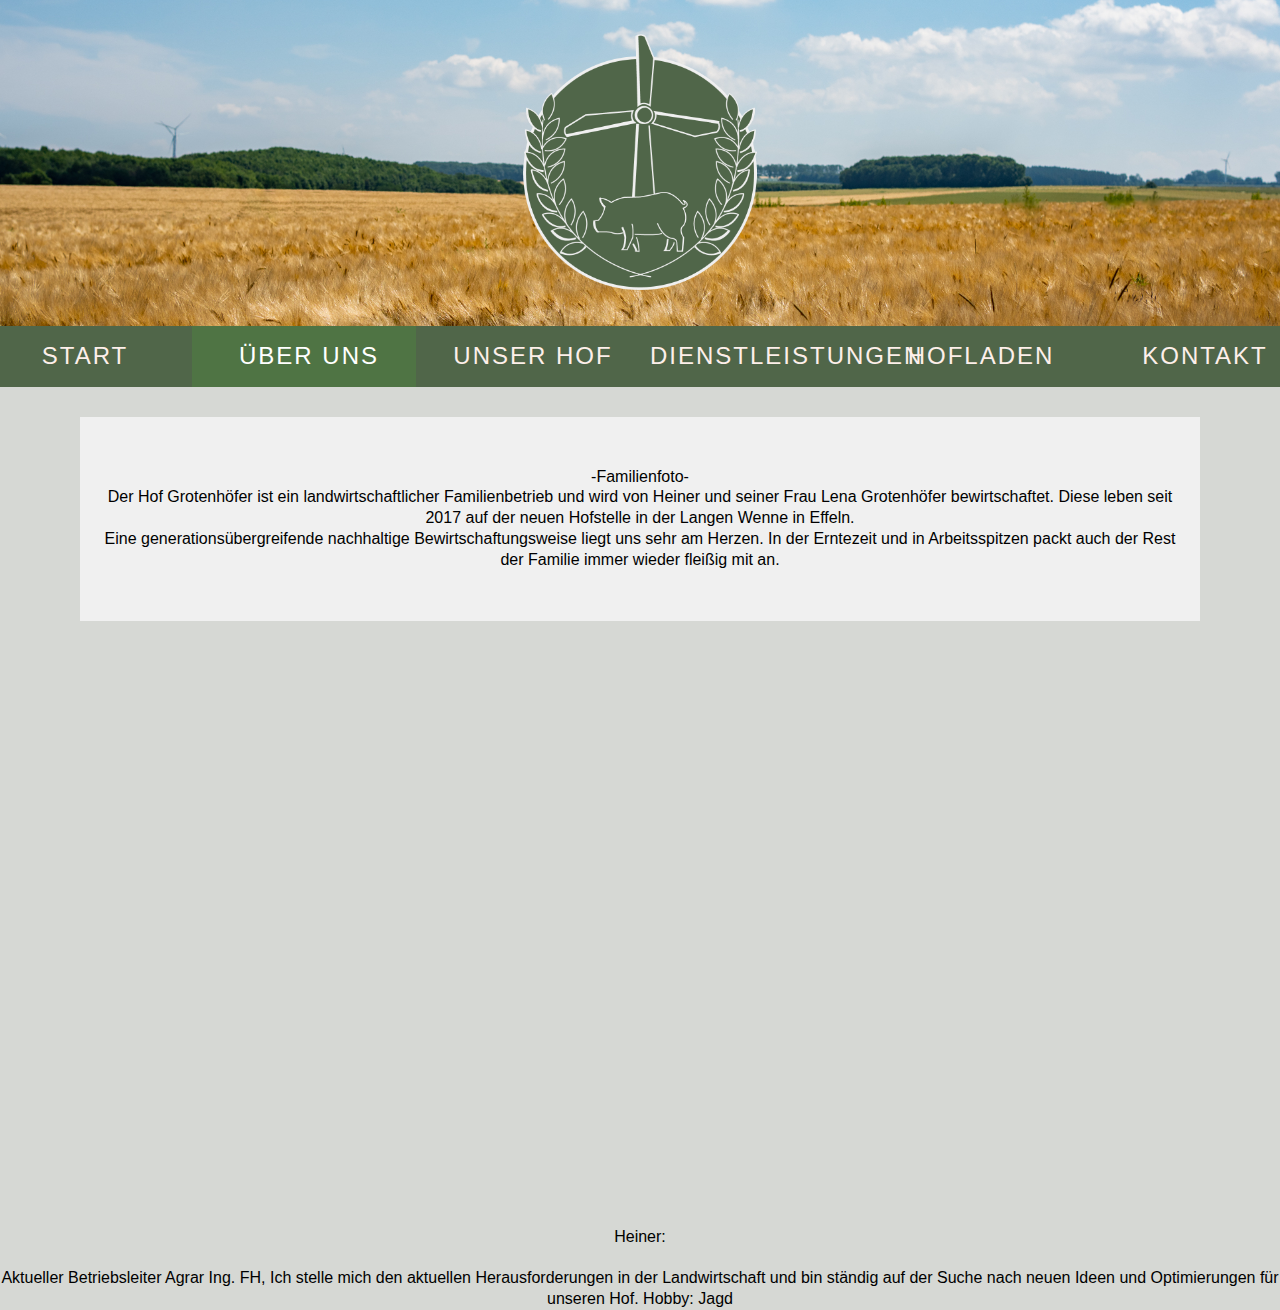
<file: MARLs_Grotenhof/Über_Uns.html>
<!doctype html>
<html lang="de">
  <head>
    <meta charset="utf-8">
    <title>News</title>
    <link rel="shortcut icon" type="image/png" href="pics/Icon.png"/>
    <link rel="stylesheet" type="text/css" href="css/layout.css">
  </head>

  <body> 
    
        <header>
            <img src="pics/logo.png" alt="Logo" id="logo">
        </header>

        <nav id="menue">
           <ul>
            <li ><a href="index.html">Start</a></li>
            <li ><a href="Über_Uns.html" id="aktuell">Über uns</a></li>
            <li><a href="Unser_Hof.html">Unser Hof</a></li>
            <li ><a href="Unser_Angebot.html">Dienstleistungen</a></li>
            <li><a href="Hofladen.html">Hofladen</a></li>
            <li><a href="Kontakt.html">Kontakt</a></li>

           </ul>       
        </nav>


 <!------------------------------------------------------------------------------->
 <button class="ham">
  <span class="menuIcon material-icons">
    <img src="pics/Burger.png" alt="burger" id="burger" width="50" height="50">
  </span>
  <span class="xIcon material-icons">
    <img src="pics/X.png" alt="schließen" id="x" width="50" height="50">
  </span>
</button>

<ul class="menu">
  <li ><a href="index.html" >Start</a></li>
  <li><a href="Über_Uns.html" id="aktuell">Über uns</a></li>
  <li><a href="Unser_Hof.html">Unser Hof</a></li>
  <li><a href="Unser_Angebot.html">Dienstleistungen</a></li>
  <li><a href="Hofladen.html">Hofladen</a></li>
  <li><a href="Kontakt.html">Kontakt</a></li>

</ul>
<!------------------------------------------------------------------------------->
<div id="familie"> -Familienfoto-<br>
  Der Hof Grotenhöfer ist ein landwirtschaftlicher Familienbetrieb und wird von Heiner und seiner Frau Lena Grotenhöfer bewirtschaftet. Diese leben seit 2017 auf der neuen Hofstelle in der Langen Wenne in Effeln.</br>
  Eine generationsübergreifende nachhaltige Bewirtschaftungsweise liegt uns sehr am Herzen. In der Erntezeit und in Arbeitsspitzen packt auch der Rest der Familie immer wieder fleißig mit an. </div>

<div id="Vorstellung">
  <div id="Heiner">
    Heiner: <br><br>
    Aktueller Betriebsleiter  Agrar Ing. FH, Ich stelle mich den aktuellen Herausforderungen in der Landwirtschaft und bin ständig auf der Suche nach neuen Ideen und Optimierungen für unseren Hof. Hobby: Jagd 
  </div>
  
  <div id="Lena"> 
    Lena:<br><br>
    Verantwortliche für Hofladen und Social Media
  </div>

  <div id="Heinrich">
    Heinrich senior:<br><br>
    Hilft bei allen täglichen Arbeiten im Stall und auf dem Feld
  </div>

  <div id="Marianne">
    Marianne:<br><br>
    Gute Seele des Hofes und immer mit Rat und Tat zur Stelle wenn Sie gebraucht wird 
  </div>

  <div id="Jörg">
    Jörg:<br><br>
    Packt nach Feierabend am liebsten im Ackerbau mit an 
  </div>

  <div id="Emma">
    Emma:<br><br>
    Sicherheitsbeauftragte am Hof und Hilfe bei der Jagd 
  </div>
</div>


    <script src="js/allg.js"></script>  
  </body>
</html>
</file>
<file: MARLs_Grotenhof/css/layout.css>
* 
{
  margin: 0;
  padding: 0;
  box-sizing: border-box;
  -ms-user-select: None;
  -moz-user-select: None;
  -webkit-user-select: None;
  user-select: None;
}

body 
{
  font-family: Arial,Helvetica,sans-serif;	
  background-color: #d6d8d4; 
  text-align: center;
  overflow-x: hidden;
  line-height:130%;
}

h1
{
  font-family: 'Shadows Into Light Two', cursive;
  font-size: 50px;
  text-align: center;
  padding-bottom: 40px;
}

p
{
  font-size: 20px;
  line-height:130%;
  color: rgb(69, 69, 69);
}

header 
{
  text-align: center;
  padding: 10px;
  background-image: url("../pics/cam/2_Banner.jpg");
  background-size: cover;
  background-position-y: middle;
}

#logo
{
  width: 300px;
}

.ham
{
  display: none;
}

.menu
{
  display: none;
}

.begr
{

}

/*------------------------------------------------------------------------Navleiste folgt vvvvv   */

#menue
{
  background-color: #506649;
  position: -webkit-sticky; /* Safari */
  position: sticky;
  top:0;
  z-index: 100;
}

#menue ul 
{
  display: flex;
  justify-content: center;
  vertical-align: middle;
  list-style: none;
}

#menue a 
{
  color:#fdefea;
  font-size: 1.5rem;
  display: block;
  text-decoration: none;
  text-transform: uppercase;
  letter-spacing: 2px;
  width: 224px;
  padding-left: 10px;
  transition: color 0.7s ease;
  padding-top: 20px;
  padding-bottom: 20px;
}


#dropdown
{
  color:#fdefea;
  font-size: 1.5rem;
  display: block;
  text-decoration: none;
  text-transform: uppercase;
  letter-spacing: 2px;
  width: 224px;
  padding:20px 0px;
  padding-left: 30px;
  transition: color 0.7s ease;
}

#menue a:hover
{
  color: #FFF;
  background-color: #5d8351;
}

#menue a:active
{
  background-color: #4f7444;
  box-shadow: 3px 3px 2px inset  rgba(0,0,0,0.20);
  transform: perspective(1000px) translate3d(0px,0px, -10px);
  color: rgb(255, 255, 255);
}

#menue #aktuell
{
  background-color: #4f7444;
  color: #FFF;
}

#dropdown:hover
{
  background-color: #5d8351;
}

#dropdown ul
{
  display:none;
}


#dropdown:hover ul 
{
  display:block;
  z-index:500;
  transform:translate(-30px, 20px);
}

#dropdown a
{
  padding-left: 50px;
}

.submenu
{
  position: absolute;
}

#Dienstleistungen
{
  background-color:  #506649;
  padding-top: 2,5px;
  padding-bottom: 2,5px;
  text-align: left;
}

#Hofladen
{
  background-color:#506649 ;
  padding-top: 2,5px;
  text-align: left;
}

#Hofladen a, #Dienstleistungen a
{
width: 350px;
}
/*------------------------------------------------------------------------^^^^^ Navleiste*/
/* --------------------------------------------------------*/
/* --------------------------index-------------------------*/
/* --------------------------------------------------------*/

.unterschrift
{
  font-family: 'Allison', cursive;
  font-size: 35px;
}

#willkommen
{
  max-width: 1120px;
  display: flex;
  flex-direction: column;
  background-color: rgb(240, 240, 240);
  margin-bottom: 30px;
  margin-left: auto;
  margin-right: auto;
  margin-top: 30px;
  padding-top:40px ;
}

#willkommen h1
{
font-size: 50px;
line-height: 100%;
}

#willkommen p
{
 max-width: 700px;
 margin-left: auto;
 margin-right: auto;
 text-align: left;
}

#hofvideo
{
  margin-top: 10px;
  background-color: rgb(240, 240, 240);
  max-width: 1120px;
  height: 500px;
  margin-left: auto;
  margin-right: auto;
  margin-bottom: 30px;
}

#winkewinke
{
  margin-bottom: 30px;
  max-width:500px;
   max-height:375px; 
}

#inst
{
  margin: 30px;
}

#hofvideo iframe
{
  padding:50px;
  max-width:900px;
  max-height:550px;
  width:100%;
  height:100%;
}

/* --------------------------------------------------------*/
/* ------------------------ÜBER UNS------------------------*/
/* --------------------------------------------------------*/

#familie
{
  margin-top: 30px;
  background-color: rgb(240, 240, 240);
  max-width: 1120px;
  display: flex;
  justify-content: center;
  align-items: center;
  padding: 50px;
  padding-left: 20px;
  padding-right: 20px;
  margin-left: auto;
  margin-right: auto;
}

#fa1
{
  display:none;
}

#famtext
{
  max-width: 450px;
  text-align: left;
  margin-left: auto;
  margin-right: auto;
}

#famfoto img
{
  margin:20px;
  width: 500px;
}

p.unterschrift
{
  font-size: 50px;
  color:rgb(27, 27, 27); ;
}

#rondell
{
  margin-top: 30px;
  background-color: rgb(240, 240, 240);
  max-width: 1120px;
  height: 850px;
  margin-left: auto;
  margin-right: auto;
  margin-bottom: 30px;
}

/* ----------------------------------------------Slideshow*/
.slideshow
{
  position: relative;
  top:300px;
}

.items 
{
  position: absolute;
  top: 50%;
  left: 50%;
  transform: translate(-50%, -50%);
  user-select: none;
}

.items .item 
{
  position: absolute;
  top: 50%;
  left: 50%;
  transform: translate(-50%, -50%);
  width: 400px;
  height: 533px;
  overflow: hidden;
  transition: all 300ms ease-in-out;
  z-index: -1;
  opacity: 0;
}

.item img 
{
  width: 100%;
  height: 100%;
  object-fit: cover;
}

.item.active 
{
  opacity: 1;
  z-index: 99;
  box-shadow: 0px 0px 105px -35px rgba(0, 0, 0, 0.75);
}

.item.prev 
{
  z-index: 2;
  opacity: 0.50;
  transform: translate(-125%, -50%);
}

.item.next 
{
  z-index: 2;
  opacity: 0.50;
  transform: translate(25%, -50%);
}

/*-------------------------------------Buttons*/

.items .button-container 
{
  position: absolute;
  top: 50%;
  left: 50%;
  transform: translate(-50%, -50%);
  width: 400px;
  z-index: 100;
}

.button-container .button 
{
  color: #fff;
  font-size: 32px;
  cursor: pointer;
  position: relative;
  opacity: 0.75;
  transition: all 300ms ease-in-out;
}

.button-container .button:hover 
{
  opacity: 1;
}

.button-container .button:before 
{
  content: "";
  position: absolute;
  top: 50%;
  left: 50%;
  transform: translate(-50%, -50%);
  width: 50px;
  height: 50px;
  background-color: rgba(0, 0, 0, 1);
  border-radius: 50%;
  z-index: -99;
}

.button-container .button:nth-child(1) 
{
  float: left;
}
.button-container .button:nth-child(1)::before 
{
  background-image: url("../pics/left.png");
  background-repeat: no-repeat;
  background-size: 30px;
  background-position: center;
}

.button-container .button:nth-child(2) 
{
  float: right;
}

.button-container .button:nth-child(2)::before 
{
  background-image: url("../pics/right.png");
  background-repeat: no-repeat;
  background-size: 30px;
  background-position: center;
}

#Vorstellung
{
  position: relative;
  top: 606px;
}

#Vorstellung p
{
  width: 480px;
  margin-left: auto;
  margin-right: auto;
  padding-bottom: 50px;
  padding-top: 0px;
  height:200px;
  text-align: left;
}

#Lena
{
display: none;
}

#Heinrich
{
  display: none;
}

#Marianne
{
  display: none;
}

#Jörg
{
  display: none;
}

#Emma
{
  display: none;
}

/* --------------------------------------------------------*/
/* -----------------------UNSER HOF------------------------*/
/* --------------------------------------------------------*/

#hofgeschichte
{
  max-width: 1120px;
  display: flex;
  justify-content: center;
  align-items: center;
  flex-direction: column;
  margin-left: auto;
  margin-right: auto;
  margin-bottom: 10px;
  width: 100%;
  margin-top: 30px;
}

#schweine, #energie, #ackerbau
{
  max-width: 1120px;
  display: flex;
  justify-content: center;
  align-items: center;
  flex-direction: column;
  margin-left: auto;
  margin-right: auto;
  margin-bottom: 10px;
}

#energie a
{
text-decoration: none;
color: black;
}

.hofbild
{
width:475px;  
background-color: rgb(240, 240, 240);
}

#hof h1
{
background-color: rgb(240, 240, 240);
max-width: 1120px;
z-index: 10;
min-width: 450px;
width: 100%;
padding-top: 60px;
}

#bildhintergrund
{
  padding-top: 10px;
  background-color: rgb(240, 240, 240);
  max-width: 1120px;
  width: 100%;
}

#hofgeschichte p, #energie p, #schweine p, #ackerbau p
{
max-width:1120px;
min-width: 450px;
width: 100%;
background-color: rgb(240, 240, 240);
padding:20px;
padding-left: 220px;
padding-right: 220px;
text-align: left;
margin-left: auto;
margin-right: auto;
}

#morea, #moreb, #morec, #mored 
{
  display: none;
}

#myBtna, #myBtnb, #myBtnc, #myBtnd
{
  background-color:#506649;
  color: white;
  border:none;
  padding: 5px 10px;
  font-size: 16px;
  cursor: pointer;
  border-radius: 3px;
  box-shadow: 0 3px 5px rgba(0, 0, 0, 0.25);
  transform: translateY(-10px);
}

#myBtna:hover, #myBtnb:hover, #myBtnc:hover, #myBtnd:hover
{
  background-color: #5d8351;
  box-shadow: 0 4px 6px rgba(0, 0, 0, 0.25);
}

#myBtna:active, #myBtnb:active, #myBtnc:active, #myBtnd:active
{
  background-color: #4f7444;
  box-shadow: 0 4px 6px rgba(0, 0, 0, 0.45);
  transform: translateY(-7px);
}

.slideshow-container 
{
  max-width: 400px;
  position: relative;
  margin: auto;
}

.slideshow-container img
{
  width: 400px;
}

.mySlides 
{
  display: none;
}

.prevb, .nextb 
{
  cursor: pointer;
  position: absolute;
  top: 50%;
  width: auto;
  margin-top: -22px;
  padding: 20px;
  color: white;
  font-weight: bold;
  font-size: 18px;
  transition: 0.6s ease;
  border-radius: 0 3px 3px 0;
  user-select: none;
}

.prevb
{
  left: 0px;
}

.nextb 
{
  right: 0;
  border-radius: 3px 0 0 3px;
}

.prevb:hover, .nextb:hover 
{
  background-color: #8da077bb;
}

.text 
{
  color: white;
  font-size: 20px;
  padding: 8px 12px;
  position: absolute;
  bottom: 8px;
  width: 100%;
  text-align: center;
}

.numbertext
{
  color: #f2f2f2;
  font-size: 12px;
  padding: 8px 12px;
  position: absolute;
  top: 0;
}

.dot 
{
  cursor: pointer;
  height: 15px;
  width: 15px;
  margin: 0 2px;
  background-color: #bbb;
  border-radius: 50%;
  display: inline-block;
  transition: background-color 0.6s ease;
}

.active, .dot:hover 
{
  background-color: #717171;
}

#klw
{
  max-width: 1000px;
  display: flex;
  width: 100%;
}

#kreisw
{
  max-width: 1120px;
  width: 100%;
  margin-top: 20px;
  padding-top: 20px;
  padding-bottom: 20px;
  background-color: rgb(240, 240, 240);
  margin-left: auto;
  margin-right: auto;
  display: flex;
  justify-content: center;
  margin-bottom: 30px;
}

/* --------------------------------------------------------*/
/* --------------------DIENSTLEISTUNGEN--------------------*/
/* --------------------------------------------------------*/

#dienstleistungen
{
  padding:30px;
  max-width: 1120px;
  display: flex;
  justify-content: center;
  align-items: center;
  flex-direction: column;
  margin-left: auto;
  margin-right: auto;
  margin-bottom: 30px;
  margin-top: 30px;
  width: 100%;
  background-color: rgb(240, 240, 240);
}

#dienstleistungen p
{
  max-width: 700px;
  text-align: left;
  margin-left: auto;
  margin-right: auto;
}

#dienstleistungen img
{
  margin:10px;
  padding-top: 20px;
  padding-bottom: 20px;
}

#dienstleistungen h1
{
padding-bottom: 40px;
padding-top: 30px;
}

#dienstleistungen a
{
  padding-top: 25px;
}

#Konta a
{
width: 30px;
height: 15px;
font-size: 25px;
}

#Konta
{
  background-color:#506649;
  border:none;
  color: white;
  padding: 10px 15px;
  font-size: 16px;
  cursor: pointer;
  border-radius: 3px;
  box-shadow: 0 3px 5px rgba(0, 0, 0, 0.25);
}

#Konta:hover
{
  background-color: #5d8351;
  box-shadow: 0 4px 6px rgba(0, 0, 0, 0.25);
}

#Konta:active
{
  background-color: #4f7444;
  box-shadow: 0 4px 6px rgba(0, 0, 0, 0.45);
  transform: translateY(2px);
}

/* --------------------------------------------------------*/
/* -------------------------Hofladen-----------------------*/
/* --------------------------------------------------------*/

#Hofl
{
  padding:30px;
  max-width: 1120px;
  display: flex;
  justify-content: center;
  align-items: center;
  flex-direction: column;
  margin-left: auto;
  margin-right: auto;
  margin-bottom: 30px;
  margin-top: 30px;
  width: 100%;
  background-color: rgb(240, 240, 240);
}

#Hofl h1
{
  padding-top: 30px;
  padding-bottom: 40px;
}

#Hofl img
{
  margin: 10px;
  padding-top: 20px;
  padding-bottom: 20px;
}

#Hofl p
{
  max-width: 700px;
  text-align: left;
  margin-left: auto;
  margin-right: auto;
}

/* --------------------------------------------------------*/
/* -------------------------Kontakt------------------------*/
/* --------------------------------------------------------*/

#Kontakt
{
  padding:30px;
  max-width: 1120px;
  margin-left: auto;
  margin-right: auto;
  margin-bottom: 30px;
  margin-top: 30px;
  width: 100%;
  background-color: rgb(240, 240, 240);
}

#maps iframe
{
  max-width: 400px;
  max-height: 400px;
  margin:10px;
  position:relative;
  right:-300px;
}

#Kontakt #maps
{
  display: flex;
}

#Kontakt #maps p
{
  position: relative;
  top: 150px;
  left:150px;
  margin:10px;
  text-align: left;
}

#Kontakt  h1
{
  position: relative;
  top:25px;
  left:-275px;
}

#li
{
  margin:20px;
}

#li a
{
  text-decoration: none;
  color: #8d9b7e;
}

/* --------------------------------------------------------*/
/* -----------------------Impressum------------------------*/
/* --------------------------------------------------------*/

#impressum
{
  padding:30px;
  max-width: 1120px;
  margin-left: auto;
  margin-right: auto;
  margin-bottom: 30px;
  width: 100%;
  background-color: rgb(240, 240, 240);
  margin-top: 30px;
  text-align: left;
}

#impressum a
{
  text-decoration: none;
  color: #6b795d ;
}

#impressum h1
{
  padding-top: 20px;
  padding-bottom: 40px;
}

#impr
{
  position: relative;
  bottom:0;
  right: 0;
}

h2
{
  padding-top: 20px;
  padding-bottom: 10px;
}

/* --------------------------------------------------------*/
/* ----------------------Datenschutz-----------------------*/
/* --------------------------------------------------------*/

#datenschutz
{
  padding:30px;
  max-width: 1120px;
  margin-left: auto;
  margin-right: auto;
  margin-bottom: 30px;
  width: 100%;
  background-color: rgb(240, 240, 240);
  margin-top: 30px;
  text-align: left;
}

#datenschutz h1
{
  padding-top: 20px;
  padding-bottom: 40px;
}

#datenschutz a
{
  text-decoration: none;
  color: #6b795d ;
}

.footer
{
  width: 100%;
  background-color: white;
  padding: 7px;
  transform: initial;
}

#imp, #dat
{
  background-color:#506649;
  color: white;
  border:none;
  padding: 5px 10px;
  font-size: 14px;
  cursor: pointer;
  border-radius: 3px;
  box-shadow: 0 3px 5px rgba(0, 0, 0, 0.25);
  transform: initial;
  margin-left: 10px;
  margin-right: 10px;
}

#imp:hover, #dat:hover
{
  background-color: #5d8351;
  box-shadow: 0 4px 6px rgba(0, 0, 0, 0.25);
}

#imp:active, #dat:active
{
  background-color: #4f7444;
  box-shadow: 0 4px 6px rgba(0, 0, 0, 0.45);
  transform: translateY(2px);
}

/*------------------------------------------Im folgenden ist die i-Pad / Tablet variante */
@media (max-width:1120px )
{

  #familie
  {
    flex-direction: column;
  }

  #fa1
  {
    display: block;
  }

  #fa2
  {
  display: none;
  }

  #Kontakt #maps
  {
    flex-direction: column;
    position:initial;
  }

  #Kontakt #maps p
  {
    position: initial;
    margin-left: auto;
    margin-right: auto;
  }

  #Kontakt #maps iframe
  {
    position: center;
    right:initial;
    margin-left: auto;
    margin-right: auto;
  }
  
  #Kontakt  h1
  {
    position: initial;
    padding-top: 30px;
  }

  #menue
  {
    display: none;
  }

  .ham
  {
    display: initial;
  }

  .menu
  {
    display: initial;
  }

.backgr
{
  width: 1120px;
  background-color: rgb(240, 240, 240) ;
}

  #hofgeschichte p, #energie p, #schweine p, #ackerbau p
{
width:500px;
padding-left: 0px;
padding-right: 0px;

}

/*Hamburgermenü im folgenden*/
/*----------------------------------------------------------------------------*/
  .ham 
  {
    position: fixed;
    z-index: 100;
    top: 10px;
    left: 10px;
    width: 50px;
    height: 50px;
    border: none;
    background-color: #506649;
    cursor: pointer;
    border-radius: 3px;
    z-index: 10000;
  }
  
  .xIcon 
  {
    display: none;
  }
  
  .menu 
  {
    position: fixed;
    z-index: 1000;
    top: 0;
    left: 0;
    right: 0;
    width: 100%;
    background-color: #506649a1;
    color:#fdefea;
    transform: translateX(-100%);
    transition: transform 0.7s ease;
    list-style: none;
    text-align: center;
    padding-top: 60px;
  }
  
  .showMenu 
  {
    transform: translateY(0);
  }
  

  
  .menu a 
  {
    color:#fdefea;
    font-size: 1.8rem;
    display: block;
    text-decoration: none;
    text-transform: uppercase;
    letter-spacing: 2px;
    width: 100%;
    transition: color 0.7s ease;
    padding-top: 20px;
    padding-bottom: 20px;
  }
  
  .menu a:hover, .menu #aktuell 
  {
    color: #FFF;
    background-color: #506649;
  }

  #logo
  {
    width: 200px;
  }



}
/*-----------------------------------------------------------------------Handy variante vvvvv*/
@media (max-width:500px )
{
  #hofgeschichte p, #energie p, #schweine p, #ackerbau p
  { 
    width:475px;
    padding:30px;
  }

  #willkommen p
  {
    padding-left: 30px;
  }
  
  #hofvideo
  {
    width: 500px;
    height: 400px;
  }

  #Vorstellung p
  {
    padding: 30px;
  }

  header 
  {
    text-align: right;
    padding: 10px;
  }

  header img 
  {
    width: 100px;
  }

}
</file>
